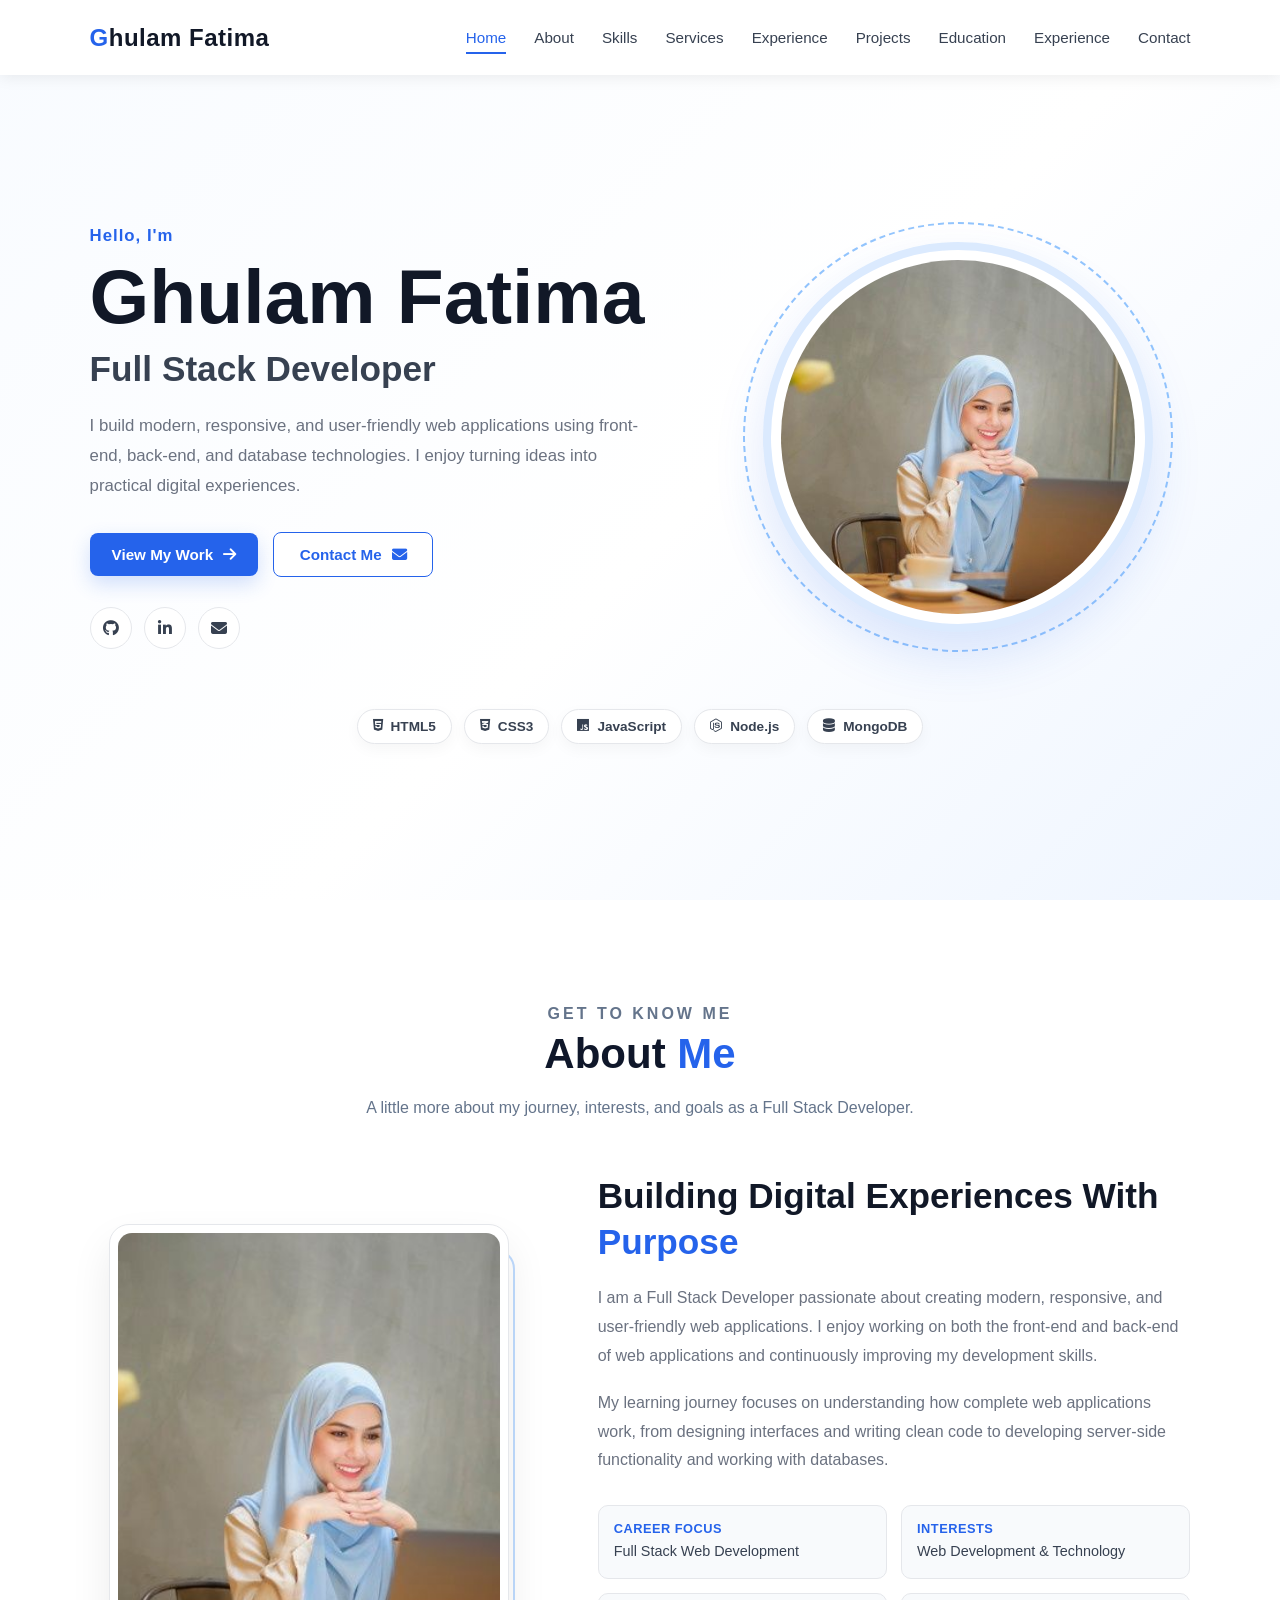
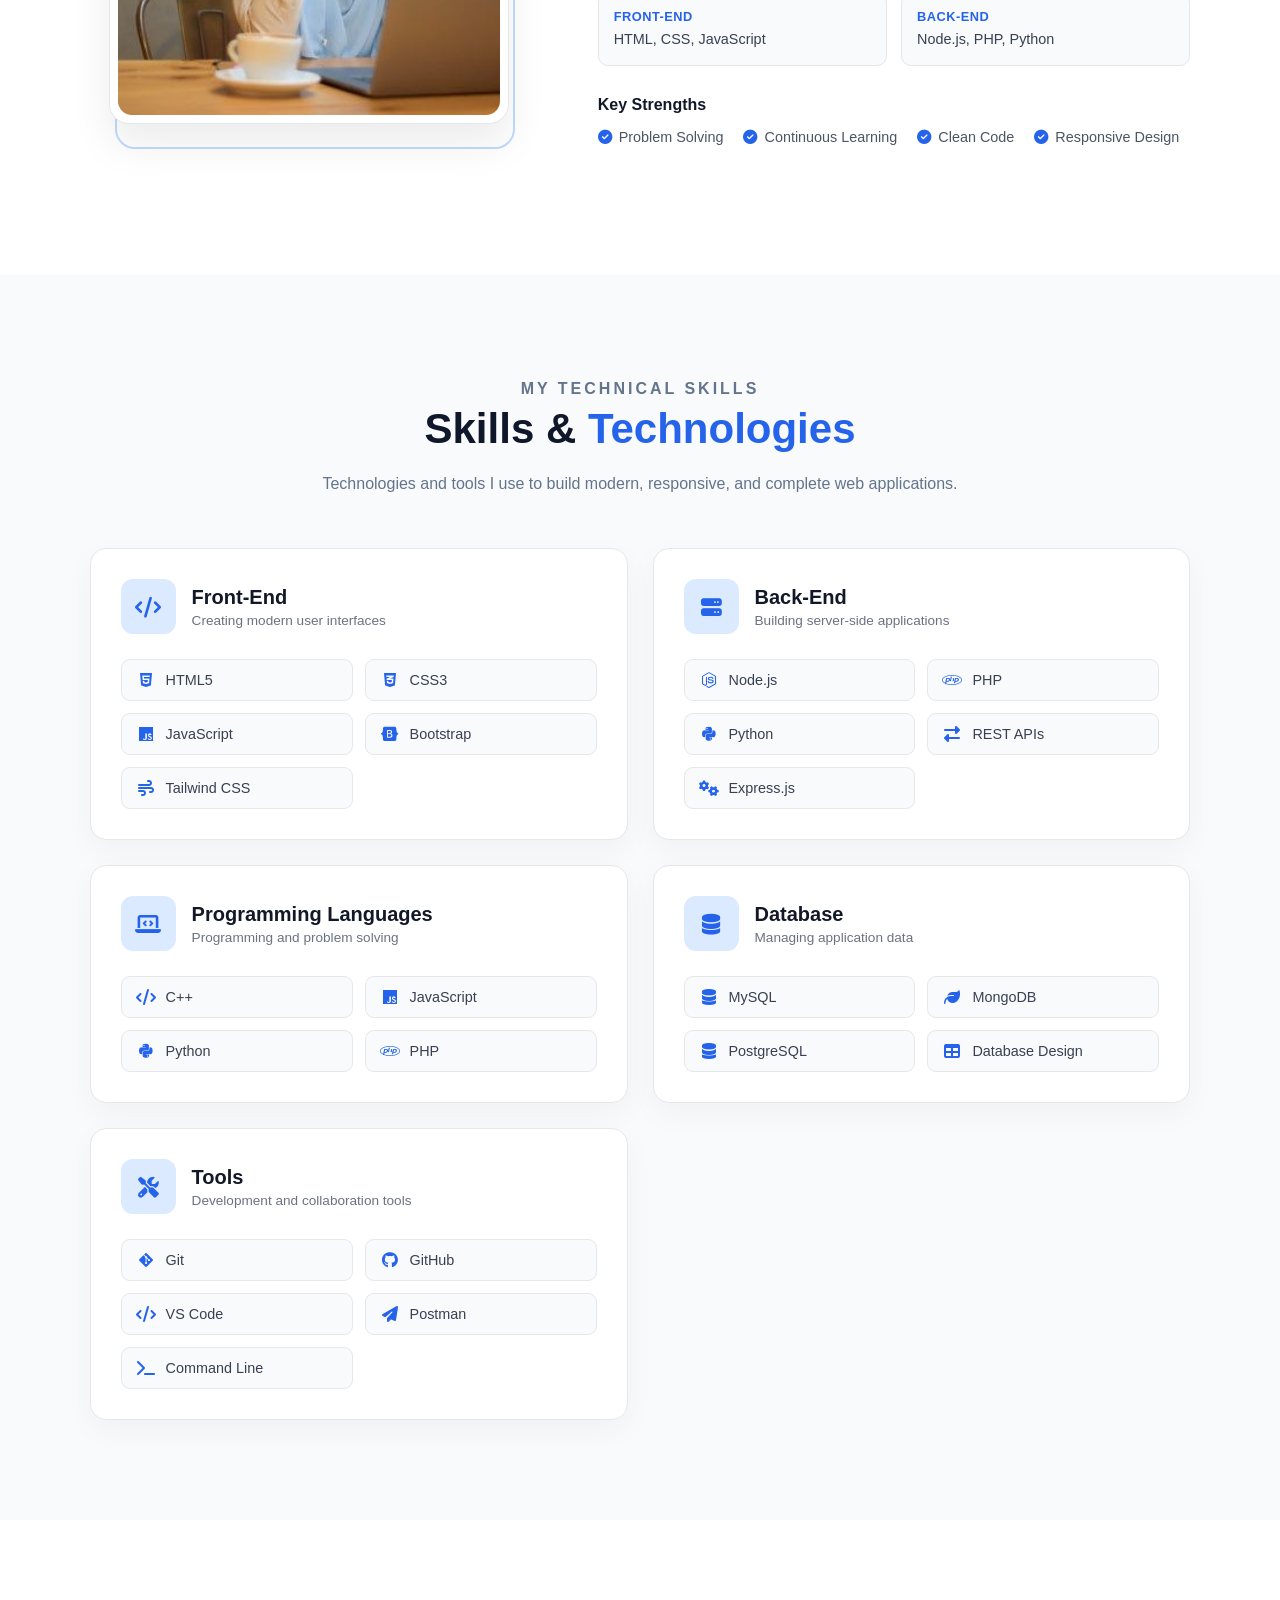
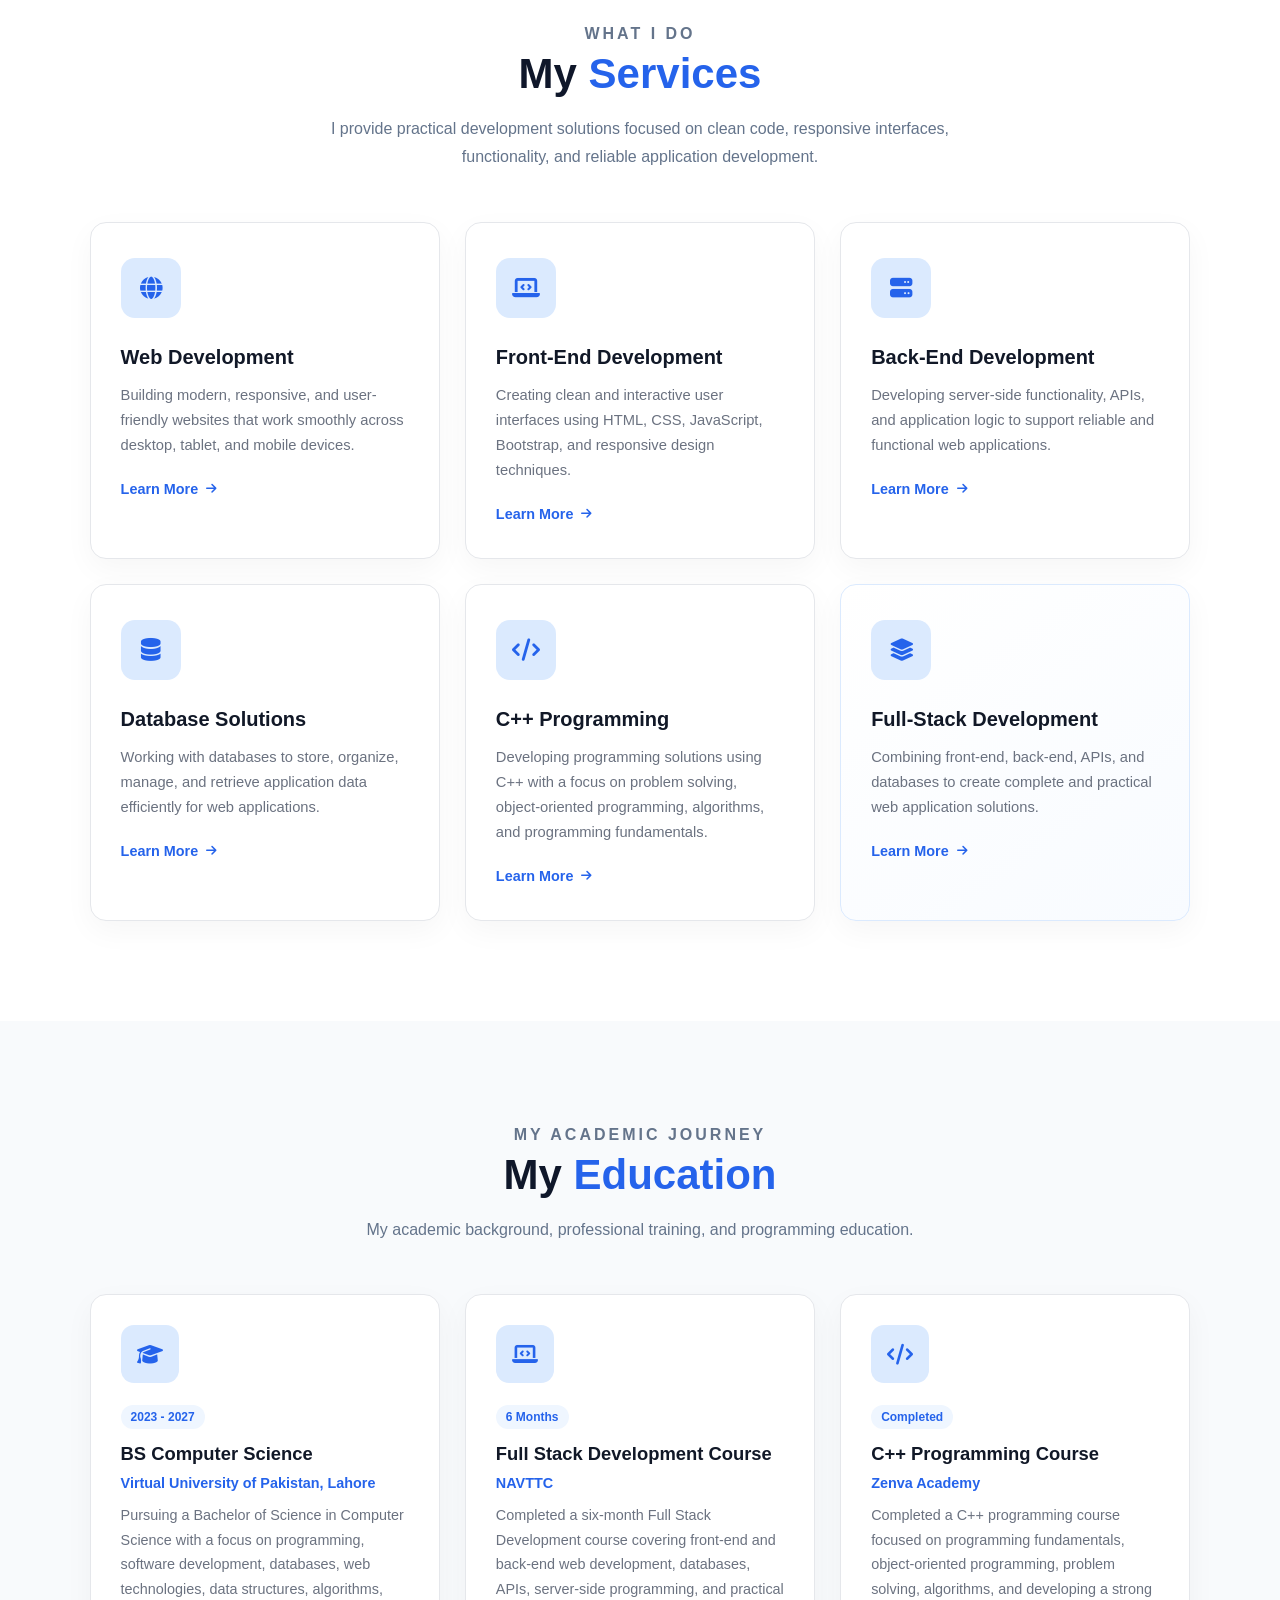
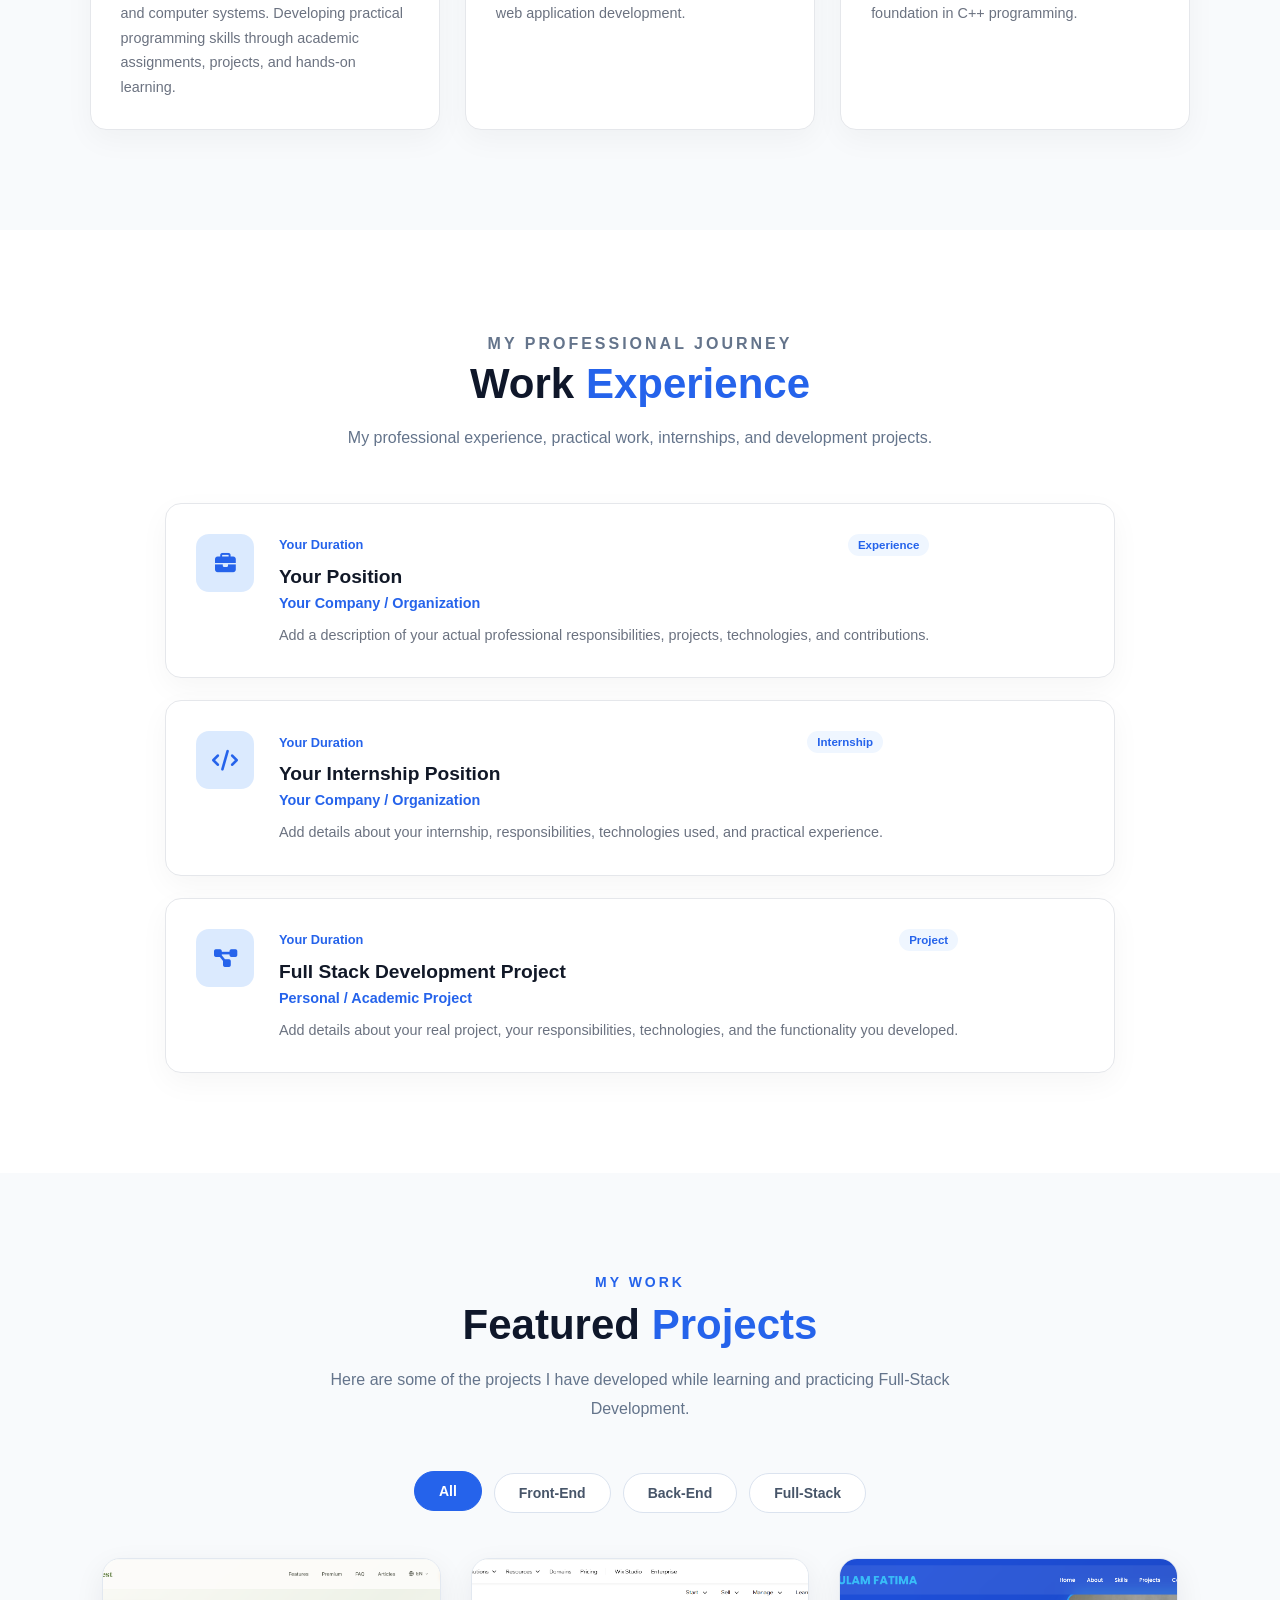
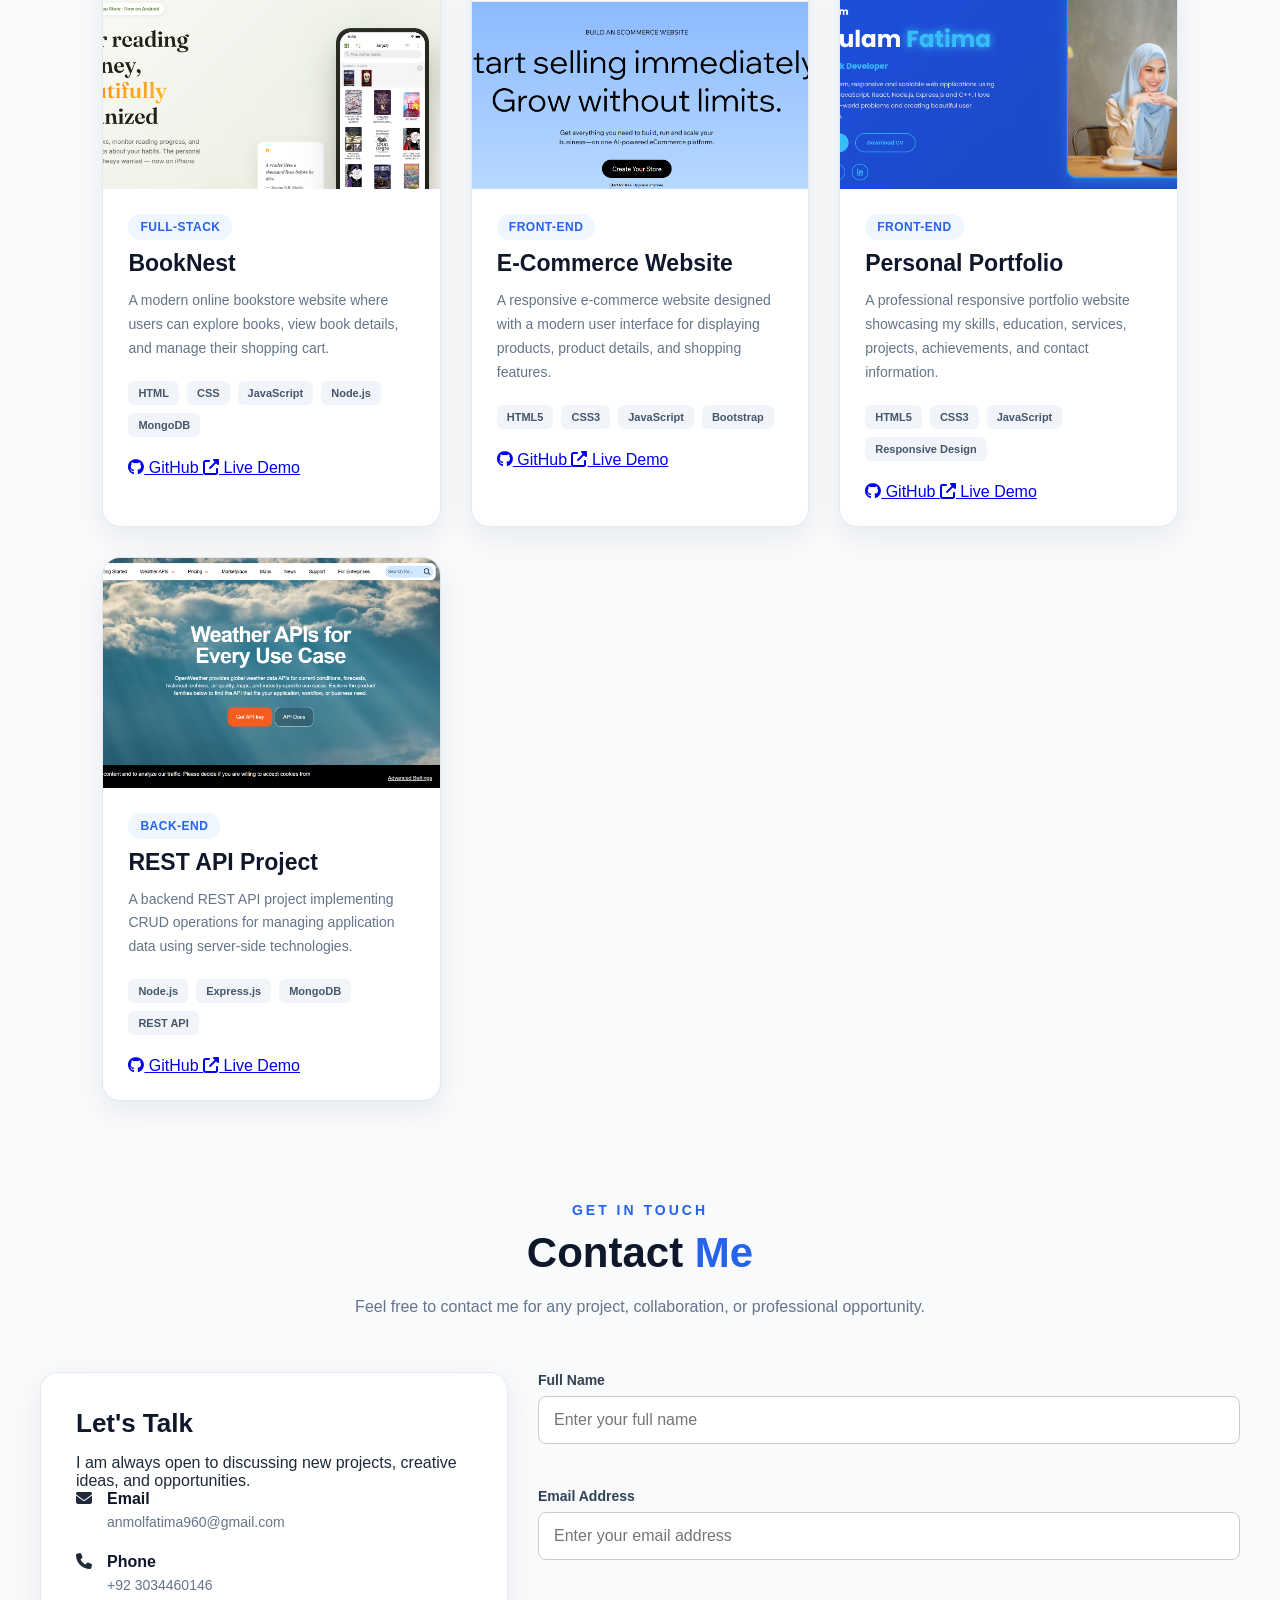
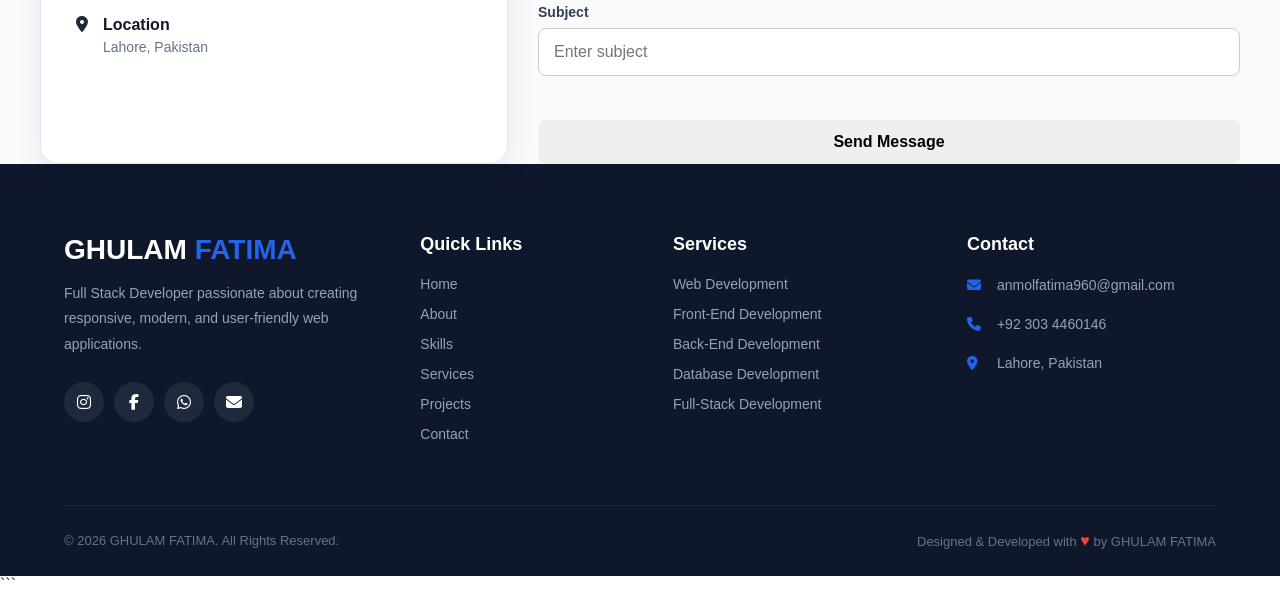
<file: index.html>
<!DOCTYPE html>

<html lang="en">
<head>
    <!-- Basic Character Encoding -->
    <meta charset="UTF-8">

<!-- Responsive Viewport -->
<meta name="viewport" content="width=device-width, initial-scale=1.0">

<!-- SEO -->
<title>Ghulam Fatima | Full Stack Developer</title>

<meta
    name="description"
    content="Ghulam Fatima is a Full Stack Developer specializing in modern web development, responsive interfaces, backend development, and database solutions."
>

<meta
    name="keywords"
    content="Ghulam Fatima, Full Stack Developer, Web Developer, Frontend Developer, Backend Developer, JavaScript, Node.js, MongoDB"
>

<meta name="author" content="Ghulam Fatima">

<!-- Open Graph / Social Sharing -->
<meta property="og:title" content="Ghulam Fatima | Full Stack Developer">

<meta
    property="og:description"
    content="Personal portfolio of Ghulam Fatima, a Full Stack Developer."
>

<meta property="og:type" content="website">

<!-- CSS -->
<link rel="stylesheet" href="css/style.css">

<!-- Font Awesome Icons -->
<link
    rel="stylesheet"
    href="https://cdnjs.cloudflare.com/ajax/libs/font-awesome/6.7.2/css/all.min.css"
>


</head>

<body>

<header id="header">

<nav class="navbar" aria-label="Main Navigation">

    <!-- Logo -->
    <a href="#home" class="nav-logo">
        <span>G</span>hulam Fatima
    </a>

    <!-- Mobile Menu Button -->
    <button
        class="menu-toggle"
        id="menu-toggle"
        type="button"
        aria-label="Open navigation menu"
        aria-expanded="false"
        aria-controls="nav-menu"
    >
        <i class="fas fa-bars"></i>
    </button>

    <!-- Navigation Links -->
    <ul class="nav-menu" id="nav-menu">

        <li class="nav-item">
            <a href="#home" class="nav-link active">Home</a>
        </li>

        <li class="nav-item">
            <a href="#about" class="nav-link">About</a>
        </li>

        <li class="nav-item">
            <a href="#skills" class="nav-link">Skills</a>
        </li>

        <li class="nav-item">
            <a href="#services" class="nav-link">Services</a>
        </li>

        <li class="nav-item">
            <a href="#experience" class="nav-link">Experience</a>
        </li>

        <li class="nav-item">
            <a href="#projects" class="nav-link">Projects</a>
        </li>

           <li class="nav-item">
    <a href="#education" class="nav-link">Education</a>
</li>

<li class="nav-item">
    <a href="#experience" class="nav-link">Experience</a>
</li>

        <li class="nav-item">
            <a href="#contact" class="nav-link">Contact</a>
        </li>
    


    </ul>

</nav>


</header>



<!-- Main Content -->
<main>

   <section id="home" class="hero-section">


<div class="hero-container">

    <!-- Hero Content -->
    <div class="hero-content">

        <p class="hero-greeting">
            Hello, I'm
        </p>

        <h1 class="hero-name">
            Ghulam Fatima
        </h1>

        <h2 class="hero-title">
            Full Stack Developer
        </h2>

        <p class="hero-description">
            I build modern, responsive, and user-friendly web
            applications using front-end, back-end, and database
            technologies. I enjoy turning ideas into practical
            digital experiences.
        </p>


        <!-- CTA Buttons -->
        <div class="hero-buttons">

            <a href="#projects" class="btn btn-primary">
                View My Work
                <i class="fas fa-arrow-right"></i>
            </a>

            <a href="#contact" class="btn btn-secondary">
                Contact Me
                <i class="fas fa-envelope"></i>
            </a>

        </div>


        <!-- Social Links -->
        <div class="hero-socials">

            <a
                href="https://github.com/"
                target="_blank"
                rel="noopener noreferrer"
                aria-label="GitHub"
            >
                <i class="fab fa-github"></i>
            </a>

            <a
                href="https://www.linkedin.com/"
                target="_blank"
                rel="noopener noreferrer"
                aria-label="LinkedIn"
            >
                <i class="fab fa-linkedin-in"></i>
            </a>

            <a
                href="mailto:your-email@example.com"
                aria-label="Email"
            >
                <i class="fas fa-envelope"></i>
            </a>

        </div>

    </div>


    <!-- Hero Image -->
    <div class="hero-image-container">

        <div class="hero-image-wrapper">

            <img
                src="images/portimg.jpg"
                alt="Professional profile portrait of Ghulam Fatima"
                class="hero-image"
            >

        </div>

        <!-- Decorative Element -->
        <div class="hero-decoration"></div>

    </div>

</div>


<!-- Technology Badges -->
<div class="technology-badges">

    <span class="tech-badge">
        <i class="fab fa-html5"></i>
        HTML5
    </span>

    <span class="tech-badge">
        <i class="fab fa-css3-alt"></i>
        CSS3
    </span>

    <span class="tech-badge">
        <i class="fab fa-js"></i>
        JavaScript
    </span>

    <span class="tech-badge">
        <i class="fab fa-node-js"></i>
        Node.js
    </span>

    <span class="tech-badge">
        <i class="fas fa-database"></i>
        MongoDB
    </span>

</div>


</section>



   <section id="about" class="about-section">

    <div class="section-container">

    <!-- Section Heading -->
    <div class="section-heading">

        <p class="section-subtitle">
            Get To Know Me
        </p>

        <h2>
            About <span>Me</span>
        </h2>

        <p class="section-heading-description">
            A little more about my journey, interests, and goals
            as a Full Stack Developer.
        </p>

    </div>


    <!-- About Content -->
    <div class="about-content">

        <!-- About Image -->
        <div class="about-image-container">

            <div class="about-image-wrapper">

                <img
                    src="images/portimg.jpg"
                    alt="Ghulam Fatima working as a Full Stack Developer"
                    class="about-image"
                >

            </div>

            <div class="about-image-decoration"></div>

        </div>


        <!-- About Text -->
        <div class="about-text">

            <h3>
                Building Digital Experiences With
                <span>Purpose</span>
            </h3>

            <p>
                I am a Full Stack Developer passionate about
                creating modern, responsive, and user-friendly
                web applications. I enjoy working on both the
                front-end and back-end of web applications and
                continuously improving my development skills.
            </p>

            <p>
                My learning journey focuses on understanding how
                complete web applications work, from designing
                interfaces and writing clean code to developing
                server-side functionality and working with
                databases.
            </p>


            <!-- About Information -->
            <div class="about-info">

                <div class="info-item">
                    <span class="info-label">
                        Career Focus
                    </span>

                    <span class="info-value">
                        Full Stack Web Development
                    </span>
                </div>


                <div class="info-item">
                    <span class="info-label">
                        Interests
                    </span>

                    <span class="info-value">
                        Web Development &amp; Technology
                    </span>
                </div>


                <div class="info-item">
                    <span class="info-label">
                        Front-End
                    </span>

                    <span class="info-value">
                        HTML, CSS, JavaScript
                    </span>
                </div>


                <div class="info-item">
                    <span class="info-label">
                        Back-End
                    </span>

                    <span class="info-value">
                        Node.js, PHP, Python
                    </span>
                </div>

            </div>


            <!-- Strengths -->
            <div class="strengths">

                <h4>
                    Key Strengths
                </h4>

                <div class="strength-list">

                    <span>
                        <i class="fas fa-check-circle"></i>
                        Problem Solving
                    </span>

                    <span>
                        <i class="fas fa-check-circle"></i>
                        Continuous Learning
                    </span>

                    <span>
                        <i class="fas fa-check-circle"></i>
                        Clean Code
                    </span>

                    <span>
                        <i class="fas fa-check-circle"></i>
                        Responsive Design
                    </span>

                </div>

            </div>
        
</section>
<!-- ========================================
     SKILLS SECTION
======================================== -->

<section id="skills" class="skills-section">

    <div class="section-container">

        <div class="section-heading">
            <p class="section-subtitle">My Technical Skills</p>

            <h2>
                Skills & <span>Technologies</span>
            </h2>

            <p class="section-heading-description">
                Technologies and tools I use to build modern,
                responsive, and complete web applications.
            </p>
        </div>


        <div class="skills-grid">

            <!-- Front-End -->
            <div class="skill-card">

                <div class="skill-card-header">

                    <div class="skill-icon">
                        <i class="fas fa-code"></i>
                    </div>

                    <div>
                        <h3>Front-End</h3>
                        <p>Creating modern user interfaces</p>
                    </div>

                </div>


                <div class="skill-list">

                    <div class="skill-item">
                        <i class="fab fa-html5"></i>
                        <span>HTML5</span>
                    </div>

                    <div class="skill-item">
                        <i class="fab fa-css3-alt"></i>
                        <span>CSS3</span>
                    </div>

                    <div class="skill-item">
                        <i class="fab fa-js"></i>
                        <span>JavaScript</span>
                    </div>

                    <div class="skill-item">
                        <i class="fab fa-bootstrap"></i>
                        <span>Bootstrap</span>
                    </div>

                    <div class="skill-item">
                        <i class="fas fa-wind"></i>
                        <span>Tailwind CSS</span>
                    </div>

                </div>

            </div>


            <!-- Back-End -->
            <div class="skill-card">

                <div class="skill-card-header">

                    <div class="skill-icon">
                        <i class="fas fa-server"></i>
                    </div>

                    <div>
                        <h3>Back-End</h3>
                        <p>Building server-side applications</p>
                    </div>

                </div>


                <div class="skill-list">

                    <div class="skill-item">
                        <i class="fab fa-node-js"></i>
                        <span>Node.js</span>
                    </div>

                    <div class="skill-item">
                        <i class="fab fa-php"></i>
                        <span>PHP</span>
                    </div>

                    <div class="skill-item">
                        <i class="fab fa-python"></i>
                        <span>Python</span>
                    </div>

                    <div class="skill-item">
                        <i class="fas fa-exchange-alt"></i>
                        <span>REST APIs</span>
                    </div>

                    <div class="skill-item">
                        <i class="fas fa-cogs"></i>
                        <span>Express.js</span>
                    </div>

                </div>

            </div>


            <!-- Programming Languages -->
            <div class="skill-card">

                <div class="skill-card-header">

                    <div class="skill-icon">
                        <i class="fas fa-laptop-code"></i>
                    </div>

                    <div>
                        <h3>Programming Languages</h3>
                        <p>Programming and problem solving</p>
                    </div>

                </div>


                <div class="skill-list">

                    <div class="skill-item">
                        <i class="fas fa-code"></i>
                        <span>C++</span>
                    </div>

                    <div class="skill-item">
                        <i class="fab fa-js"></i>
                        <span>JavaScript</span>
                    </div>

                    <div class="skill-item">
                        <i class="fab fa-python"></i>
                        <span>Python</span>
                    </div>

                    <div class="skill-item">
                        <i class="fab fa-php"></i>
                        <span>PHP</span>
                    </div>

                </div>

            </div>


            <!-- Database -->
            <div class="skill-card">

                <div class="skill-card-header">

                    <div class="skill-icon">
                        <i class="fas fa-database"></i>
                    </div>

                    <div>
                        <h3>Database</h3>
                        <p>Managing application data</p>
                    </div>

                </div>


                <div class="skill-list">

                    <div class="skill-item">
                        <i class="fas fa-database"></i>
                        <span>MySQL</span>
                    </div>

                    <div class="skill-item">
                        <i class="fas fa-leaf"></i>
                        <span>MongoDB</span>
                    </div>

                    <div class="skill-item">
                        <i class="fas fa-database"></i>
                        <span>PostgreSQL</span>
                    </div>

                    <div class="skill-item">
                        <i class="fas fa-table"></i>
                        <span>Database Design</span>
                    </div>

                </div>

            </div>


            <!-- Tools -->
            <div class="skill-card">

                <div class="skill-card-header">

                    <div class="skill-icon">
                        <i class="fas fa-tools"></i>
                    </div>

                    <div>
                        <h3>Tools</h3>
                        <p>Development and collaboration tools</p>
                    </div>

                </div>


                <div class="skill-list">

                    <div class="skill-item">
                        <i class="fab fa-git-alt"></i>
                        <span>Git</span>
                    </div>

                    <div class="skill-item">
                        <i class="fab fa-github"></i>
                        <span>GitHub</span>
                    </div>

                    <div class="skill-item">
                        <i class="fas fa-code"></i>
                        <span>VS Code</span>
                    </div>

                    <div class="skill-item">
                        <i class="fas fa-paper-plane"></i>
                        <span>Postman</span>
                    </div>

                    <div class="skill-item">
                        <i class="fas fa-terminal"></i>
                        <span>Command Line</span>
                    </div>

                </div>

            </div>

        </div>

    </div>

</section>



<!-- ========================================
     SERVICES SECTION
======================================== -->

<section id="services" class="services-section">

    <div class="section-container">

        <div class="section-heading">

            <p class="section-subtitle">What I Do</p>

            <h2>
                My <span>Services</span>
            </h2>

            <p class="section-heading-description">
                I provide practical development solutions focused
                on clean code, responsive interfaces, functionality,
                and reliable application development.
            </p>

        </div>


        <div class="services-grid">

            <!-- Service 1 -->
            <article class="service-card">

                <div class="service-icon">
                    <i class="fas fa-globe"></i>
                </div>

                <h3>Web Development</h3>

                <p>
                    Building modern, responsive, and user-friendly
                    websites that work smoothly across desktop,
                    tablet, and mobile devices.
                </p>

                <a href="#contact" class="service-link">
                    Learn More
                    <i class="fas fa-arrow-right"></i>
                </a>

            </article>


            <!-- Service 2 -->
            <article class="service-card">

                <div class="service-icon">
                    <i class="fas fa-laptop-code"></i>
                </div>

                <h3>Front-End Development</h3>

                <p>
                    Creating clean and interactive user interfaces
                    using HTML, CSS, JavaScript, Bootstrap, and
                    responsive design techniques.
                </p>

                <a href="#contact" class="service-link">
                    Learn More
                    <i class="fas fa-arrow-right"></i>
                </a>

            </article>


            <!-- Service 3 -->
            <article class="service-card">

                <div class="service-icon">
                    <i class="fas fa-server"></i>
                </div>

                <h3>Back-End Development</h3>

                <p>
                    Developing server-side functionality, APIs,
                    and application logic to support reliable
                    and functional web applications.
                </p>

                <a href="#contact" class="service-link">
                    Learn More
                    <i class="fas fa-arrow-right"></i>
                </a>

            </article>


            <!-- Service 4 -->
            <article class="service-card">

                <div class="service-icon">
                    <i class="fas fa-database"></i>
                </div>

                <h3>Database Solutions</h3>

                <p>
                    Working with databases to store, organize,
                    manage, and retrieve application data efficiently
                    for web applications.
                </p>

                <a href="#contact" class="service-link">
                    Learn More
                    <i class="fas fa-arrow-right"></i>
                </a>

            </article>


            <!-- Service 5 -->
            <article class="service-card">

                <div class="service-icon">
                    <i class="fas fa-code"></i>
                </div>

                <h3>C++ Programming</h3>

                <p>
                    Developing programming solutions using C++ with
                    a focus on problem solving, object-oriented
                    programming, algorithms, and programming fundamentals.
                </p>

                <a href="#contact" class="service-link">
                    Learn More
                    <i class="fas fa-arrow-right"></i>
                </a>

            </article>


            <!-- Service 6 -->
            <article class="service-card service-card-featured">

                <div class="service-icon">
                    <i class="fas fa-layer-group"></i>
                </div>

                <h3>Full-Stack Development</h3>

                <p>
                    Combining front-end, back-end, APIs, and databases
                    to create complete and practical web application
                    solutions.
                </p>

                <a href="#contact" class="service-link">
                    Learn More
                    <i class="fas fa-arrow-right"></i>
                </a>

            </article>

        </div>

    </div>

</section>
<!-- ========================================
     EDUCATION SECTION
======================================== -->

<section id="education" class="education-section">

    <div class="section-container">

        <div class="section-heading">

            <p class="section-subtitle">My Academic Journey</p>

            <h2>
                My <span>Education</span>
            </h2>

            <p class="section-heading-description">
                My academic background, professional training,
                and programming education.
            </p>

        </div>


        <div class="education-grid">


            <!-- Education 1: BS Computer Science -->
            <article class="education-card">

                <div class="education-icon">
                    <i class="fas fa-graduation-cap"></i>
                </div>

                <div class="education-content">

                    <span class="education-date">
                        2023 - 2027
                    </span>

                    <h3>
                        BS Computer Science
                    </h3>

                    <h4>
                        Virtual University of Pakistan, Lahore
                    </h4>

                    <p>
                        Pursuing a Bachelor of Science in Computer Science
                        with a focus on programming, software development,
                        databases, web technologies, data structures,
                        algorithms, and computer systems. Developing
                        practical programming skills through academic
                        assignments, projects, and hands-on learning.
                    </p>

                </div>

            </article>


            <!-- Education 2: Full Stack Development -->
            <article class="education-card">

                <div class="education-icon">
                    <i class="fas fa-laptop-code"></i>
                </div>

                <div class="education-content">

                    <span class="education-date">
                        6 Months
                    </span>

                    <h3>
                        Full Stack Development Course
                    </h3>

                    <h4>
                        NAVTTC
                    </h4>

                    <p>
                        Completed a six-month Full Stack Development
                        course covering front-end and back-end web
                        development, databases, APIs, server-side
                        programming, and practical web application
                        development.
                    </p>

                </div>

            </article>


            <!-- Education 3: C++ Programming -->
            <article class="education-card">

                <div class="education-icon">
                    <i class="fas fa-code"></i>
                </div>

                <div class="education-content">

                    <span class="education-date">
                        Completed
                    </span>

                    <h3>
                        C++ Programming Course
                    </h3>

                    <h4>
                        Zenva Academy
                    </h4>

                    <p>
                        Completed a C++ programming course focused on
                        programming fundamentals, object-oriented
                        programming, problem solving, algorithms,
                        and developing a strong foundation in
                        C++ programming.
                    </p>

                </div>

            </article>


        </div>

    </div>

</section>

               

          
                 

               
<!-- ========================================
     EXPERIENCE SECTION
======================================== -->

<section id="experience" class="experience-section">

    <div class="section-container">

        <div class="section-heading">

            <p class="section-subtitle">My Professional Journey</p>

            <h2>
                Work <span>Experience</span>
            </h2>

            <p class="section-heading-description">
                My professional experience, practical work,
                internships, and development projects.
            </p>

        </div>


        <div class="experience-content">

            <!-- Experience 1 -->
            <article class="experience-card">

                <div class="experience-icon">
                    <i class="fas fa-briefcase"></i>
                </div>

                <div class="experience-details">

                    <div class="experience-top">

                        <span class="experience-date">
                            Your Duration
                        </span>

                        <span class="experience-type">
                            Experience
                        </span>

                    </div>

                    <h3>
                        Your Position
                    </h3>

                    <h4>
                        Your Company / Organization
                    </h4>

                    <p>
                        Add a description of your actual professional
                        responsibilities, projects, technologies,
                        and contributions.
                    </p>

                </div>

            </article>


            <!-- Experience 2 -->
            <article class="experience-card">

                <div class="experience-icon">
                    <i class="fas fa-code"></i>
                </div>

                <div class="experience-details">

                    <div class="experience-top">

                        <span class="experience-date">
                            Your Duration
                        </span>

                        <span class="experience-type">
                            Internship
                        </span>

                    </div>

                    <h3>
                        Your Internship Position
                    </h3>

                    <h4>
                        Your Company / Organization
                    </h4>

                    <p>
                        Add details about your internship,
                        responsibilities, technologies used,
                        and practical experience.
                    </p>

                </div>

            </article>


            <!-- Experience 3 -->
            <article class="experience-card">

                <div class="experience-icon">
                    <i class="fas fa-project-diagram"></i>
                </div>

                <div class="experience-details">

                    <div class="experience-top">

                        <span class="experience-date">
                            Your Duration
                        </span>

                        <span class="experience-type">
                            Project
                        </span>

                    </div>

                    <h3>
                        Full Stack Development Project
                    </h3>

                    <h4>
                        Personal / Academic Project
                    </h4>

                    <p>
                        Add details about your real project,
                        your responsibilities, technologies,
                        and the functionality you developed.
                    </p>

                </div>

            </article>

        </div>

    </div>

</section>
<!-- =====================================================
     PROJECTS SECTION
===================================================== -->

<section id="projects" class="projects-section">

    <div class="section-heading">

        <span class="section-subtitle">
            MY WORK
        </span>

        <h2>
            Featured <span>Projects</span>
        </h2>

        <p>
            Here are some of the projects I have developed while
            learning and practicing Full-Stack Development.
        </p>

    </div>


    <!-- Project Filter Buttons -->

    <div class="project-filters">

        <button class="filter-btn active" data-filter="all">
            All
        </button>

        <button class="filter-btn" data-filter="frontend">
            Front-End
        </button>

        <button class="filter-btn" data-filter="backend">
            Back-End
        </button>

        <button class="filter-btn" data-filter="fullstack">
            Full-Stack
        </button>

    </div>


    <!-- Projects Container -->

    <div class="projects-container">


        <!-- ================= PROJECT 1 ================= -->

        <article class="project-card" data-category="fullstack">

            <div class="project-image">

                <img
                    src="images/booknest.jpg"
                    alt="BookNest online bookstore website"
                >

                <div class="project-overlay">

                    <a
                        href="https://booknest.app/"
                        class="project-icon"
                        target="_blank"
                        rel="noopener noreferrer"
                        aria-label="View BookNest live website"
                    >
                        <i class="fas fa-external-link-alt"></i>
                    </a>

                    <a
                        href="#"
                        class="project-icon"
                        aria-label="BookNest GitHub repository"
                    >
                        <i class="fab fa-github"></i>
                    </a>

                </div>

            </div>


            <div class="project-content">

                <span class="project-category">
                    Full-Stack
                </span>

                <h3>
                    BookNest
                </h3>

                <p>
                    A modern online bookstore website where users can
                    explore books, view book details, and manage their
                    shopping cart.
                </p>

                <div class="project-technologies">

                    <span>HTML</span>
                    <span>CSS</span>
                    <span>JavaScript</span>
                    <span>Node.js</span>
                    <span>MongoDB</span>

                </div>


                <div class="project-links">

                    <a href="#" target="_blank">
                        <i class="fab fa-github"></i>
                        GitHub
                    </a>

                    <a
                        href="https://booknest.app/"
                        target="_blank"
                        rel="noopener noreferrer"
                    >
                        <i class="fas fa-external-link-alt"></i>
                        Live Demo
                    </a>

                </div>

            </div>

        </article>


        <!-- ================= PROJECT 2 ================= -->

        <article class="project-card" data-category="frontend">

            <div class="project-image">

                <img
                    src="images/ecommerce.jpg"
                    alt="E-commerce website project"
                >

                <div class="project-overlay">

                    <a
                        href="#"
                        class="project-icon"
                        aria-label="View e-commerce project"
                    >
                        <i class="fas fa-external-link-alt"></i>
                    </a>

                    <a
                        href="#"
                        class="project-icon"
                        aria-label="E-commerce GitHub repository"
                    >
                        <i class="fab fa-github"></i>
                    </a>

                </div>

            </div>


            <div class="project-content">

                <span class="project-category">
                    Front-End
                </span>

                <h3>
                    E-Commerce Website
                </h3>

                <p>
                    A responsive e-commerce website designed with a
                    modern user interface for displaying products,
                    product details, and shopping features.
                </p>

                <div class="project-technologies">

                    <span>HTML5</span>
                    <span>CSS3</span>
                    <span>JavaScript</span>
                    <span>Bootstrap</span>

                </div>


                <div class="project-links">

                    <a href="#" target="_blank">
                        <i class="fab fa-github"></i>
                        GitHub
                    </a>

                    <a href="#" target="_blank">
                        <i class="fas fa-external-link-alt"></i>
                        Live Demo
                    </a>

                </div>

            </div>

        </article>


        <!-- ================= PROJECT 3 ================= -->

        <article class="project-card" data-category="frontend">

            <div class="project-image">

                <img
                    src="images/portfolio12.jpg"
                    alt="Personal portfolio website project"
                >

                <div class="project-overlay">

                    <a
                        href="https://my-portfolio-six-nu-og7u7bj72n.vercel.app/#home"
                        class="project-icon"
                        target="_blank"
                        rel="noopener noreferrer"
                        aria-label="View portfolio project"
                    >
                        <i class="fas fa-external-link-alt"></i>
                    </a>

                    <a
                        href="#"
                        class="project-icon"
                        target="_blank"
                        aria-label="Portfolio GitHub repository"
                    >
                        <i class="fab fa-github"></i>
                    </a>

                </div>

            </div>


            <div class="project-content">

                <span class="project-category">
                    Front-End
                </span>

                <h3>
                    Personal Portfolio
                </h3>

                <p>
                    A professional responsive portfolio website
                    showcasing my skills, education, services,
                    projects, achievements, and contact information.
                </p>

                <div class="project-technologies">

                    <span>HTML5</span>
                    <span>CSS3</span>
                    <span>JavaScript</span>
                    <span>Responsive Design</span>

                </div>


                <div class="project-links">

                    <a href="#" target="_blank">
                        <i class="fab fa-github"></i>
                        GitHub
                    </a>

                    <a
                        href="https://my-portfolio-six-nu-og7u7bj72n.vercel.app/#home"
                        target="_blank"
                        rel="noopener noreferrer"
                    >
                        <i class="fas fa-external-link-alt"></i>
                        Live Demo
                    </a>

                </div>

            </div>

        </article>


        <!-- ================= PROJECT 4 ================= -->

        <article class="project-card" data-category="backend">

            <div class="project-image">

                <img
                    src="images/backendpro.jpg"
                    alt="Backend REST API project"
                >

                <div class="project-overlay">

                    <a
                        href="https://openweathermap.org/api"
                        class="project-icon"
                        target="_blank"
                        rel="noopener noreferrer"
                        aria-label="View backend project"
                    >
                        <i class="fas fa-external-link-alt"></i>
                    </a>

                    <a
                        href="#"
                        class="project-icon"
                        target="_blank"
                        aria-label="Backend GitHub repository"
                    >
                        <i class="fab fa-github"></i>
                    </a>

                </div>

            </div>


            <div class="project-content">

                <span class="project-category">
                    Back-End
                </span>

                <h3>
                    REST API Project
                </h3>

                <p>
                    A backend REST API project implementing CRUD
                    operations for managing application data using
                    server-side technologies.
                </p>

                <div class="project-technologies">

                    <span>Node.js</span>
                    <span>Express.js</span>
                    <span>MongoDB</span>
                    <span>REST API</span>

                </div>


                <div class="project-links">

                    <a href="#" target="_blank">
                        <i class="fab fa-github"></i>
                        GitHub
                    </a>

                    <a
                        href="https://openweathermap.org/api"
                        target="_blank"
                        rel="noopener noreferrer"
                    >
                        <i class="fas fa-external-link-alt"></i>
                        Live Demo
                    </a>

                </div>

            </div>

        </article>


    </div>
    <!-- END projects-container -->


</section>
<!-- END projects-section -->

<!-- ================= CONTACT SECTION ================= -->
<section id="contact" class="contact-section">

    <div class="section-heading">
        <span class="section-subtitle">GET IN TOUCH</span>
        <h2>Contact <span>Me</span></h2>
        <p>
            Feel free to contact me for any project, collaboration,
            or professional opportunity.
        </p>
    </div>

    <div class="contact-container">

        <!-- Contact Information -->
        <div class="contact-info">

            <h3>Let's Talk</h3>

            <p>
                I am always open to discussing new projects,
                creative ideas, and opportunities.
            </p>

            <div class="contact-item">
                <i class="fas fa-envelope"></i>
                <div>
                    <h4>Email</h4>
                    <a href="mailto:anmolfatima960@gmail.com">
                        anmolfatima960@gmail.com
                    </a>
                </div>
            </div>

            <div class="contact-item">
                <i class="fas fa-phone"></i>
                <div>
                    <h4>Phone</h4>
                    <a href="tel:+923001234567">
                        +92 3034460146
                    </a>
                </div>
            </div>

            <div class="contact-item">
                <i class="fas fa-map-marker-alt"></i>
                <div>
                    <h4>Location</h4>
                    <p>Lahore, Pakistan</p>
                </div>
            </div>

        </div>


        <!-- Contact Form -->
        <div class="contact-form">

            <form id="contactForm" novalidate>

                <!-- Full Name -->
                <div class="form-group">

                    <label for="name">Full Name</label>

                    <input
                        type="text"
                        id="name"
                        name="name"
                        placeholder="Enter your full name"
                    >

                    <small class="error-message" id="nameError"></small>

                </div>


                <!-- Email -->
                <div class="form-group">

                    <label for="email">Email Address</label>

                    <input
                        type="email"
                        id="email"
                        name="email"
                        placeholder="Enter your email address"
                    >

                    <small class="error-message" id="emailError"></small>

                </div>


                <!-- Subject -->
                <div class="form-group">

                    <label for="subject">Subject</label>

                    <input
                        type="text"
                        id="subject"
                        name="subject"
                        placeholder="Enter subject"
                    >

                    <small class="error-message" id="subjectError"></small>

                </div>

                <!-- Submit -->
                <button type="submit" class="submit-btn">
                    Send Message
                </button>


                <!-- Success Message -->
                <div
                    id="successMessage"
                    class="success-message"
                    role="alert"
                ></div>

            </form>

        </div>

    </div>

</section>

<!-- =====================================================
     FOOTER SECTION
===================================================== -->

<footer class="footer-section">

    <div class="footer-container">


        <!-- ================= FOOTER ABOUT ================= -->

        <div class="footer-column footer-about">

            <h3>
               GHULAM <span>FATIMA</span>
            </h3>

            <p>
                Full Stack Developer passionate about creating
                responsive, modern, and user-friendly web
                applications.
            </p>

            <div class="footer-social-links">

                <a
                    href="https://www.instagram.com/anmolfatima764/"
                    target="_blank"
                    rel="noopener noreferrer"
                    aria-label="Instagram"
                >
                    <i class="fab fa-instagram"></i>
                </a>

                <a
                    href="https://www.facebook.com/"
                    target="_blank"
                    rel="noopener noreferrer"
                    aria-label="Facebook"
                >
                    <i class="fab fa-facebook-f"></i>
                </a>

                <a
                    href="https://wa.me/923034460146"
                    target="_blank"
                    rel="noopener noreferrer"
                    aria-label="WhatsApp"
                >
                    <i class="fab fa-whatsapp"></i>
                </a>

                <a
                    href="mailto:anmolfatima960@gmail.com"
                    aria-label="Email"
                >
                    <i class="fas fa-envelope"></i>
                </a>

            </div>

        </div>


        <!-- ================= QUICK LINKS ================= -->

        <div class="footer-column">

            <h4>
                Quick Links
            </h4>

            <ul>

                <li>
                    <a href="#home">
                        Home
                    </a>
                </li>

                <li>
                    <a href="#about">
                        About
                    </a>
                </li>

                <li>
                    <a href="#skills">
                        Skills
                    </a>
                </li>

                <li>
                    <a href="#services">
                        Services
                    </a>
                </li>

                <li>
                    <a href="#projects">
                        Projects
                    </a>
                </li>

                <li>
                    <a href="#contact">
                        Contact
                    </a>
                </li>

            </ul>

        </div>


        <!-- ================= SERVICES ================= -->

        <div class="footer-column">

            <h4>
                Services
            </h4>

            <ul>

                <li>
                    <a href="#services">
                        Web Development
                    </a>
                </li>

                <li>
                    <a href="#services">
                        Front-End Development
                    </a>
                </li>

                <li>
                    <a href="#services">
                        Back-End Development
                    </a>
                </li>

                <li>
                    <a href="#services">
                        Database Development
                    </a>
                </li>

                <li>
                    <a href="#services">
                        Full-Stack Development
                    </a>
                </li>

            </ul>

        </div>


        <!-- ================= FOOTER CONTACT ================= -->

        <div class="footer-column footer-contact">

            <h4>
                Contact
            </h4>

            <div class="footer-contact-item">

                <i class="fas fa-envelope"></i>

                <a href="mailto:anmolfatima960@gmail.com">
                    anmolfatima960@gmail.com
                </a>

            </div>


            <div class="footer-contact-item">

                <i class="fas fa-phone"></i>

                <a href="tel:+923034460146">
                    +92 303 4460146
                </a>

            </div>


            <div class="footer-contact-item">

                <i class="fas fa-location-dot"></i>

                <span>
                    Lahore, Pakistan
                </span>

            </div>

        </div>

    </div>


    <!-- ================= FOOTER BOTTOM ================= -->

    <div class="footer-bottom">

        <p>
            © 2026 GHULAM FATIMA. All Rights Reserved.
        </p>

        <p>
            Designed & Developed with
            <span class="heart">♥</span>
            by GHULAM FATIMA
        </p>

    </div>

</footer>
</main>



<!-- JavaScript -->
<script src="js/script.js"></script>
```

</body>
</html>
</file>
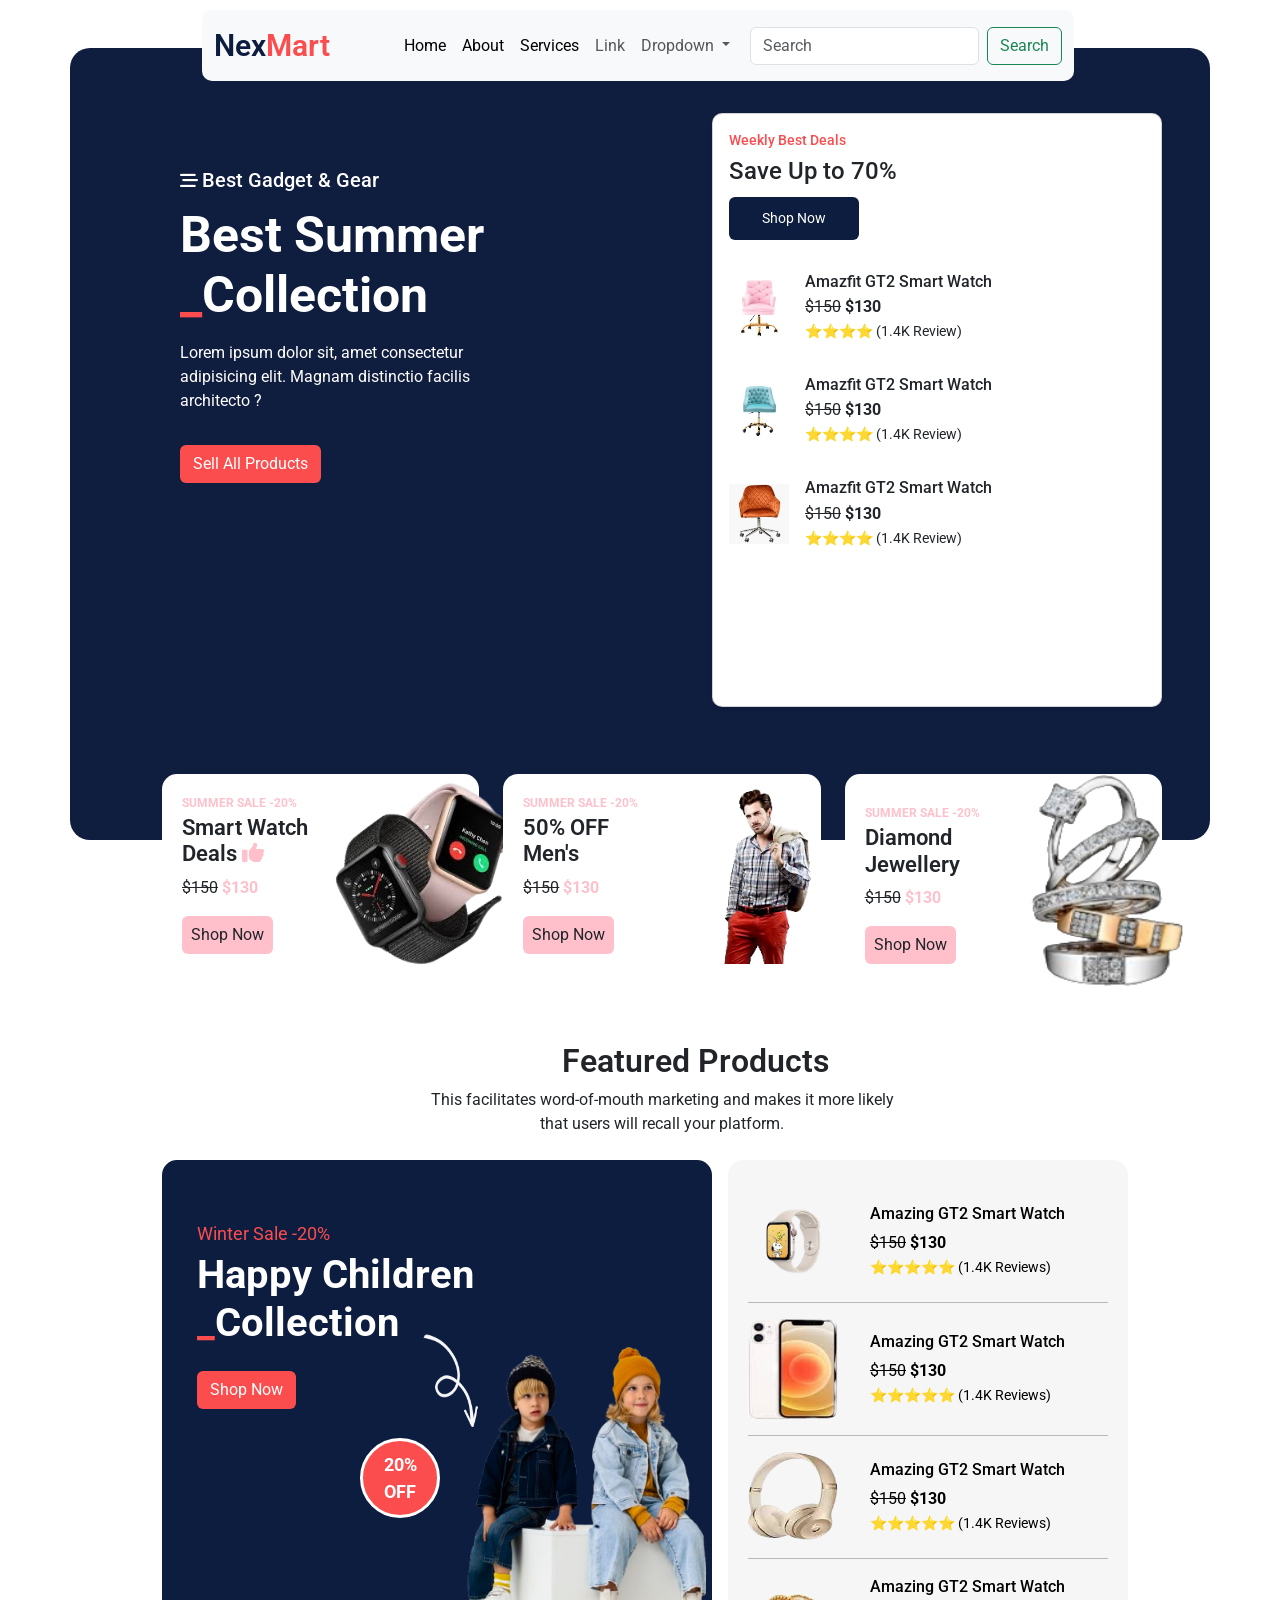
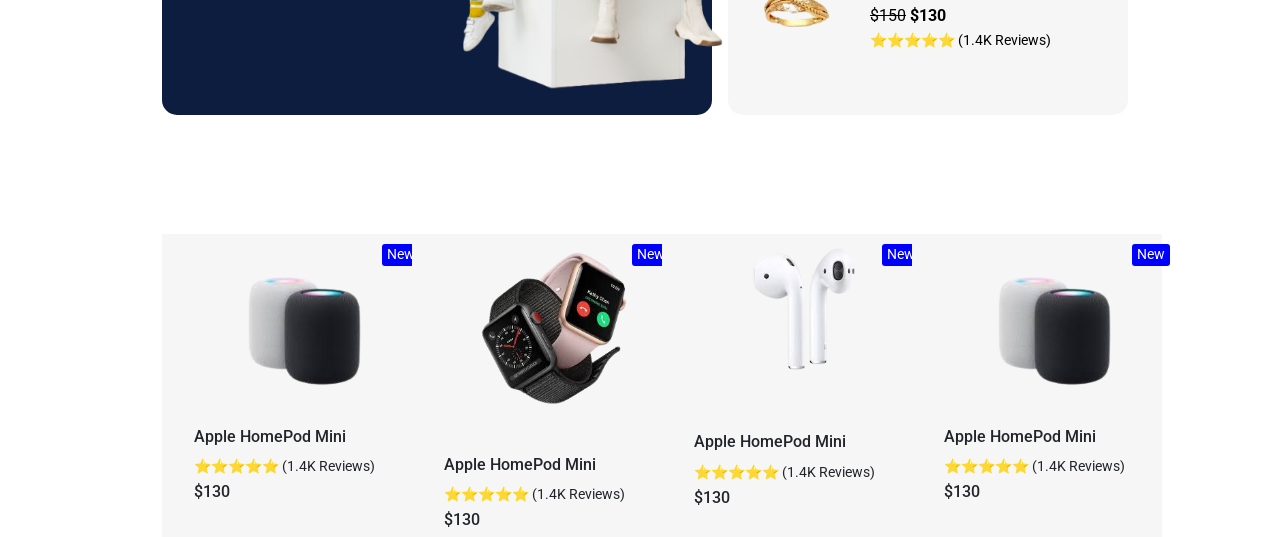
<file: projects/NexMart/index.html>
<!doctype html>
<html lang="en">

<head>
  <meta charset="utf-8">
  <meta name="viewport" content="width=device-width, initial-scale=1">
  <title>Bootstrap demo</title>
  <link href="https://cdn.jsdelivr.net/npm/bootstrap@5.3.8/dist/css/bootstrap.min.css" rel="stylesheet"
    integrity="sha384-sRIl4kxILFvY47J16cr9ZwB07vP4J8+LH7qKQnuqkuIAvNWLzeN8tE5YBujZqJLB" crossorigin="anonymous">
  <link rel="stylesheet" href="https://cdnjs.cloudflare.com/ajax/libs/font-awesome/6.5.1/css/all.min.css">
  <link rel="preconnect" href="https://fonts.googleapis.com">
  <link rel="preconnect" href="https://fonts.gstatic.com" crossorigin>
  <link href="https://fonts.googleapis.com/css2?family=Roboto:ital,wght@0,100..900;1,100..900&display=swap"
    rel="stylesheet">
</head>
<style>
  body {
    font-family: "Roboto", sans-serif;
  }

  .blue-bg {
    background-color: #0f1d3f;
    border-radius: 20px;
    color: white;
    padding: 15px;
    height: 88vh;
  }

  .text-container {
    margin: 100px 90px;
    padding: 5px;
  }

  .text-container h6 {
    font-size: 20px;
  }

  .text-container h1 {
    font-size: 50px;
    font-weight: 700;
    padding-top: 5px;
  }

  .text-container span {
    color: #fb4d4e;
  }

  .orange-btn {
    background-color: #fb4d4e;
    color: white;
  }

  .img-container {
    height: 66vh;
    background-color: white;
    width: 50vh;
    margin: 50px 60px;
    border-radius: 10px;
  }

  .img-container span {
    color: #fb4d4e;
    font-size: 14px;
    margin-bottom: 0px;
  }

  .innerTxt {
    margin: 10px 20px;
    padding-top: 10px;
  }

  .shop-btn {
    background-color: #0d1d3f;
    color: white;
    margin-top: 3px;
    font-size: 14px;
    padding: 10px 0px;
    width: 130px;
  }

  .icon {
    font-size: 18px;
    padding-right: 4px;
  }

  .navbar-brand>span {
    font-size: 30px;
    font-weight: 600;
  }

  .main-navbar {
    position: absolute;
    top: 10px;
    width: 70%;
    margin-left: 190px;
    z-index: 1;
  }

  .main-navbar nav {
    border-radius: 10px;
  }

  .main-navbar ul {
    margin-left: 50px;
  }

  .Bluclr-txt {
    color: #0d1d3f;
  }

  .Orgclr-txt {
    color: #fb4d4e;
  }

  .featuredProducts {
    height: 30vh;
    position: absolute;
    width: 80%;
    border-radius: 20PX;
    bottom: -144px;
    margin-left: 150px;
  }

  .card-container {
    background-color: white;
    border-radius: 15px;
  }

  .txt-container {
    margin: 20px 20px;
    width: 130px;
  }

  .sale-tag {
    color: pink;
    font-size: 12px;
    font-weight: 700;
    margin-bottom: 3px;
  }

  .txt-container h3 {
    font-size: 22px;
    font-weight: 600
  }

  .txt-container h3 i {
    color: pink;
  }

  .txt-container p strong {
    color: pink;
  }

  .shopNowBtn {
    background-color: pink;
    padding: 6px 8px;
  }

  .imgg-container {
    width: 50px;
  }

  .containerText h2 {
    margin-left: 40%;
    font-weight: 600;
  }

  .containerText p {
    text-align: center;
  }

  .third-container {
    height: 650px;
  }


  .children-section {
    background-color: #0d1d3f;
    position: relative;
    border-radius: 15px;
    color: white;
    width: 55%;
    height: 555px;
    padding: 15px;
  }

  .featured_products {
    background-color: #f6f6f6;
    border-radius: 15px;
    color: black;
    width: 40%;
  }

  .chTxt-section {
    margin-top: 45px;
    margin-left: 20px;
  }

  .chTxt-section p {
    font-size: 18px;
    font-weight: 400;
    color: #fb4d4e;
  }

  .chTxt-section h1 span {
    color: #fb4d4e;
  }

  .chTxt-section h1 {
    font-size: 40px;
    font-weight: 700;
  }

  .curved-arrow {
    position: absolute;
    left: 250px;
    bottom: 285px;
  }

  .off20-sec {
    text-align: center;
    align-items: center;
    width: 80px;
    height: 80px;
    border: 3px solid white;
    background-color: #fb4d4e;
    color: white;
    padding: 10px 20px;
    border-radius: 50%;
    position: absolute;
    left: 36%;
    top: 50%;
  }

  .off20-sec p {
    color: white;
    font-weight: 700;
  }

  .kids-sitting {
    position: absolute;
    left: 48%;
    bottom: 2%;
  }

  .featured_products {
    padding: 20px;
  }

  .product-card{
    background-color: #f6f6f6;
    position: relative;
  }

  .product-card img{
    margin-left: 55px;
  }

  .product-card .new{
    position: absolute;
    top: 10px;
    left: 220px;
    background-color: blue;
    color: white;
    height: 22px;
    padding: 0px 5px;
    text-align: center;
    border-radius: 3px;
    font-size: 14px;
  }

  .apple-txt{
    margin: 5px 20px;
  }
</style>

<body>
  <!-- NavBar -->
  <div class="container main-navbar">
    <nav class="navbar navbar-expand-lg bg-body-tertiary">
      <div class="container-fluid">
        <a class="navbar-brand" href="#"><span class="Bluclr-txt">Nex<span class="Orgclr-txt">Mart</span></span></a>
        <button class="navbar-toggler" type="button" data-bs-toggle="collapse" data-bs-target="#navbarSupportedContent"
          aria-controls="navbarSupportedContent" aria-expanded="false" aria-label="Toggle navigation">
          <span class="navbar-toggler-icon"></span>
        </button>
        <div class="collapse navbar-collapse" id="navbarSupportedContent">
          <ul class="navbar-nav me-auto mb-2 mb-lg-0">
            <li class="nav-item">
              <a class="nav-link active" aria-current="page" href="#">Home</a>
            </li>
            <li class="nav-item">
              <a class="nav-link active" aria-current="page" href="#">About</a>
            </li>
            <li class="nav-item">
              <a class="nav-link active" aria-current="page" href="#">Services</a>
            </li>
            <li class="nav-item">
              <a class="nav-link" href="#">Link</a>
            </li>
            <li class="nav-item dropdown">
              <a class="nav-link dropdown-toggle" href="#" role="button" data-bs-toggle="dropdown"
                aria-expanded="false">
                Dropdown
              </a>
              <ul class="dropdown-menu">
                <li><a class="dropdown-item" href="#">Action</a></li>
                <li><a class="dropdown-item" href="#">Another action</a></li>
                <li>
                  <hr class="dropdown-divider">
                </li>
                <li><a class="dropdown-item" href="#">Something else here</a></li>
              </ul>
            </li>
          </ul>
          <form class="d-flex" role="search">
            <input class="form-control me-2" type="search" placeholder="Search" aria-label="Search" />
            <button class="btn btn-outline-success" type="submit">Search</button>
          </form>
        </div>
      </div>
    </nav>
  </div>

  <div class="container mt-5 blue-bg">
    <div class="row">
      <div class="col-md-6">
        <div class="text-container">
          <h6><i class="fa-solid fa-bars-staggered icon"></i>Best Gadget & Gear</h6>
          <h1>Best Summer <br><span>_</span>Collection</h1>
          <p class="mt-3">Lorem ipsum dolor sit, amet consectetur adipisicing elit. Magnam distinctio facilis
            architecto ?</p>
          <button class="btn orange-btn mt-3">Sell All Products</button>
        </div>
      </div>
      <div class="col-md-6">
        <div class="card p-3 img-container shadow-sm">
          <h6 class="text-danger"><span>Weekly Best Deals</span></h6>
          <h4>Save Up to 70%</h4>
          <button class="btn mb-3 shop-btn">Shop Now</button>

          <!-- Product 1 -->
          <div class="list-grouup mt-3 gx-3">
            <div class="d-flex align-items-center mb-3">
              <img src="./images/pink-chair.jpeg" class="img-fluid" style="width: 60px; height: 60px;" alt="chair">
              <div class="ms-3">
                <h6 class="mb-1">Amazfit GT2 Smart Watch</h6>
                <p class="mb-0"><del>$150</del> <strong>$130</strong></p>
                <small>⭐⭐⭐⭐ (1.4K Review)</small>
              </div>
            </div>
          </div>

          <!-- Product 2 -->
          <div class="list-grouup mt-3 gx-3">
            <div class="d-flex align-items-center mb-3">
              <img src="./images/blue-chair.jpeg" class="img-fluid"
                style="width: 60px; height: 60px; background-color: red;" alt="chair">
              <div class="ms-3">
                <h6 class="mb-1">Amazfit GT2 Smart Watch</h6>
                <p class="mb-0"><del>$150</del> <strong>$130</strong></p>
                <small>⭐⭐⭐⭐ (1.4K Review)</small>
              </div>
            </div>
          </div>

          <!-- Product 3 -->
          <div class="list-grouup mt-3 gx-3">
            <div class="d-flex align-items-center mb-3">
              <img src="./images/orange-chair.jpeg" class="img-fluid"
                style="width: 60px; height: 60px; background-color: red;" alt="chair">
              <div class="ms-3">
                <h6 class="mb-1">Amazfit GT2 Smart Watch</h6>
                <p class="mb-0"><del>$150</del> <strong>$130</strong></p>
                <small>⭐⭐⭐⭐ (1.4K Review)</small>
              </div>
            </div>
          </div>

        </div>
      </div>
    </div>
  </div>

  <div class="container featuredProducts">
    <div class="row">
      <div class="col-4">
        <div class="d-flex card-container align-items-center">
          <div class="txt-container">
            <p class="sale-tag">SUMMER SALE -20%</p>
            <h3>Smart Watch <br><span>Deals</span> <i class="fa-solid fa-thumbs-up"></i></h3>
            <p class="mb-0"><del>$150</del> <strong>$130</strong></p>
            <button class="btn mt-3 shopNowBtn">Shop Now</button>
          </div>
          <div class="imgg-container">
            <img width="180px" src="./images/two-watches-removebg-preview.png" alt="">
          </div>
        </div>
      </div>
      <div class="col-4">
        <div class="d-flex card-container align-items-center">
          <div class="txt-container">
            <p class="sale-tag">SUMMER SALE -20%</p>
            <h3>50% OFF <br><span>Men's</span></h3>
            <p class="mb-0"><del>$150</del> <strong>$130</strong></p>
            <button class="btn mt-3 shopNowBtn">Shop Now</button>
          </div>
          <div class="imgg-container">
            <img width="180px" src="./images/mens-ffashion Background Removed.png" alt="">
          </div>
        </div>
      </div>
      <div class="col-4">
        <div class="d-flex card-container align-items-center">
          <div class="txt-container">
            <p class="sale-tag">SUMMER SALE -20%</p>
            <h3>Diamond <br><span>Jewellery</span></h3>
            <p class="mb-0"><del>$150</del> <strong>$130</strong></p>
            <button class="btn mt-3 shopNowBtn">Shop Now</button>
          </div>
          <div class="imgg-container">
            <img width="180px" height="220px" src="./images/Bangra Background Removed.png" alt="">
          </div>
        </div>
      </div>
    </div>
    <div class="containerText mt-5">
      <h2>Featured Products</h2>
      <p>This facilitates word-of-mouth marketing and makes it more likely <br> that users will recall your platform.
      </p>
    </div>
    <div class="container third-container mt-4 m-auto">
      <div class="row gap-3">
        <div class="col-7 children-section">
          <div class="chTxt-section">
            <p class="mb-1">Winter Sale -20%</p>
            <h1>Happy Children <br><span>_</span>Collection</h1>
            <button class="btn orange-btn mt-3">Shop Now</button>
            <div class="curved-arrow">
              <img src="./images/curved-arrow Background Removed.png" height="100px" width="80px" alt="">
            </div>
            <div class="off20-sec">
              <p>20% OFF</p>
            </div>
            <div class="kids-sitting">
              <img src="./images/full-shot-kids-posing-together-removebg-preview.png" width="320px" alt="">
            </div>
          </div>
        </div>
        <div class="col-5 featured_products">
          <div class="d-flex align-items-center mt-3 mb-3">
            <img src="./images/image-removebg-preview.png" width="90px" alt="blluechair">
            <div class="ms-3">
              <h6 class="ms-3 mb-0">Amazing GT2 Smart Watch</h6>
              <p class="mb-0 mt-2 m-3"><del>$150</del> <strong>$130</strong></p>
              <small class="ms-3">⭐⭐⭐⭐⭐ (1.4K Reviews)</small>
            </div>
          </div>
          <hr class="opacity-1">
          <div class="d-flex align-items-center mt-3 mb-3">
            <img src="./images/image-removebg-preview (2).png" width="90px" height="100px" alt="blluechair">
            <div class="ms-3">
              <h6 class="ms-3 mb-0">Amazing GT2 Smart Watch</h6>
              <p class="mb-0 mt-2 m-3"><del>$150</del> <strong>$130</strong></p>
              <small class="ms-3">⭐⭐⭐⭐⭐ (1.4K Reviews)</small>
            </div>
          </div>
          <hr class="opacity-1">
          <div class="d-flex align-items-center mt-3 mb-3">
            <img src="./images/image-removebg-preview (3).png" width="90px" height="90px" alt="blluechair">
            <div class="ms-3">
              <h6 class="ms-3 mb-0">Amazing GT2 Smart Watch</h6>
              <p class="mb-0 mt-2 m-3"><del>$150</del> <strong>$130</strong></p>
              <small class="ms-3">⭐⭐⭐⭐⭐ (1.4K Reviews)</small>
            </div>
          </div>
          <hr class="opacity-1">
          <div class="d-flex align-items-center mt-3 mb-3">
            <img src="./images/image-removebg-preview (1).png" width="90px" alt="blluechair">
            <div class="ms-3">
              <h6 class="ms-3 mb-0">Amazing GT2 Smart Watch</h6>
              <p class="mb-0 mt-2 m-3"><del>$150</del> <strong>$130</strong></p>
              <small class="ms-3">⭐⭐⭐⭐⭐ (1.4K Reviews)</small>
            </div>
          </div>
        </div>
      </div>
    </div>

    <div class="container mt-4">
      <div class="row">
        <div class="col-3 product-card">
          <img src="./images/speakers.png" width="150px" alt="speaker">
          <div class="new">
            <p>New</p>
          </div>
            <div class="apple-txt">
              <h6>Apple HomePod Mini</h6>
              <small>⭐⭐⭐⭐⭐ (1.4K Reviews)</small>
              <h6 class="mt-1">$130</h6>
            </div>
        </div>
        <div class="col-3 product-card">
          <img class="mt-3" src="./images/two-watches-removebg-preview.png" width="150px" alt="speaker">
          <div class="new">
            <p>New</p>
          </div>
            <div class="apple-txt mt-5">
              <h6>Apple HomePod Mini</h6>
              <small>⭐⭐⭐⭐⭐ (1.4K Reviews)</small>
              <h6 class="mt-1">$130</h6>
            </div>
        </div>
        <div class="col-3 product-card">
          <img src="./images/earbuds.png" width="150px" alt="speaker">
          <div class="new">
            <p>New</p>
          </div>
            <div class="apple-txt mt-5">
              <h6>Apple HomePod Mini</h6>
              <small>⭐⭐⭐⭐⭐ (1.4K Reviews)</small>
              <h6 class="mt-1">$130</h6>
            </div>
        </div>
        <div class="col-3 product-card">
          <img src="./images/speakers.png" width="150px" alt="speaker">
          <div class="new">
            <p>New</p>
          </div>
            <div class="apple-txt">
              <h6>Apple HomePod Mini</h6>
              <small>⭐⭐⭐⭐⭐ (1.4K Reviews)</small>
              <h6 class="mt-1">$130</h6>
            </div>
        </div>

      </div>
    </div>
  </div>

  <script src="https://cdn.jsdelivr.net/npm/bootstrap@5.3.8/dist/js/bootstrap.bundle.min.js"
    integrity="sha384-FKyoEForCGlyvwx9Hj09JcYn3nv7wiPVlz7YYwJrWVcXK/BmnVDxM+D2scQbITxI"
    crossorigin="anonymous"></script>
</body>

</html>
</file>
<file: css/style.css>
* {
  margin: 0;
  padding: 0;
  box-sizing: border-box;
  }

html {
scroll-behavior: smooth;
}

body {
font-family: Arial, Helvetica, sans-serif;
background: #ffffff;
color: #1f2937;
overflow-x: hidden;
}



#header {
width: 100%;
}


.navbar {
width: 100%;
height: 75px;

display: flex;
align-items: center;
justify-content: space-between;

padding: 0 7%;

background: #ffffff;

position: fixed;
top: 0;
left: 0;

z-index: 1000;

box-shadow: 0 2px 15px rgba(0, 0, 0, 0.08);


}


.nav-logo {
text-decoration: none;
color: #111827;


font-size: 1.5rem;
font-weight: 700;

letter-spacing: 0.5px;

white-space: nowrap;


}

.nav-logo span {
color: #2563eb;
}



.nav-menu {
display: flex;
align-items: center;
gap: 28px;

list-style: none;


}

.nav-item {
list-style: none;
}


.nav-link {
position: relative;


display: inline-block;

text-decoration: none;

color: #374151;

font-size: 0.95rem;
font-weight: 500;

padding: 8px 0;

transition:
    color 0.3s ease,
    transform 0.3s ease;


}

/* Hover */

.nav-link:hover {
color: #2563eb;
}

/* Underline */

.nav-link::after {
content: "";


position: absolute;
left: 0;
bottom: 0;

width: 0;
height: 2px;

background: #2563eb;

transition: width 0.3s ease;


}

.nav-link:hover::after,
.nav-link.active::after {
width: 100%;
}

/* Active link */

.nav-link.active {
color: #2563eb;
}

/* ========================================
MOBILE MENU BUTTON
======================================== */

.menu-toggle {
display: none;

border: none;
background: transparent;

cursor: pointer;

font-size: 1.5rem;

color: #111827;

padding: 8px;

transition: color 0.3s ease;


}

.menu-toggle:hover {
color: #2563eb;
}

/* Keyboard focus */

.nav-link:focus-visible,
.menu-toggle:focus-visible,
.nav-logo:focus-visible {
outline: 3px solid rgba(37, 99, 235, 0.35);
outline-offset: 4px;
}

/* ========================================
TABLET
======================================== */

@media (max-width: 1100px) {


.navbar {
    padding: 0 5%;
}

.nav-menu {
    gap: 20px;
}

.nav-link {
    font-size: 0.9rem;
}


}

/* ========================================
MOBILE
======================================== */

@media (max-width: 850px) {


.navbar {
    height: 70px;
    padding: 0 6%;
}

/* Show hamburger */

.menu-toggle {
    display: block;
}


/* Mobile navigation */

.nav-menu {
    position: absolute;

    top: 70px;
    left: 0;

    width: 100%;

    background: #ffffff;

    flex-direction: column;

    align-items: flex-start;

    gap: 0;

    padding: 15px 6% 20px;

    box-shadow: 0 10px 20px rgba(0, 0, 0, 0.08);

    transform: translateY(-150%);

    opacity: 0;
    visibility: hidden;

    transition:
        transform 0.35s ease,
        opacity 0.35s ease,
        visibility 0.35s ease;
}


/* Open menu */

.nav-menu.active {
    transform: translateY(0);

    opacity: 1;

    visibility: visible;
}


.nav-item {
    width: 100%;
}


.nav-link {
    width: 100%;

    padding: 13px 0;

    font-size: 1rem;
}


.nav-link::after {
    display: none;
}


}

/* ========================================
SMALL MOBILE
======================================== */

@media (max-width: 480px) {


.navbar {
    padding: 0 5%;
}

.nav-logo {
    font-size: 1.25rem;
}

.menu-toggle {
    font-size: 1.35rem;
}
}
/* ========================================
HERO SECTION
======================================== */

.hero-section {
min-height: 100vh;


padding: 130px 7% 60px;

display: flex;
flex-direction: column;
justify-content: center;

background:
    linear-gradient(
        135deg,
        #f8fbff 0%,
        #ffffff 55%,
        #eef5ff 100%
    );

position: relative;

overflow: hidden;


}

/* ========================================
HERO CONTAINER
======================================== */

.hero-container {
width: 100%;
max-width: 1200px;

margin: 0 auto;

display: grid;

grid-template-columns: 1.1fr 0.9fr;

align-items: center;

gap: 70px;


}

/* ========================================
HERO CONTENT
======================================== */

.hero-content {
animation: heroContentAnimation 0.9s ease forwards;
}

.hero-greeting {
color: #2563eb;

font-size: 1.05rem;
font-weight: 600;

margin-bottom: 10px;

letter-spacing: 1px;


}

.hero-name {
color: #111827;


font-size: clamp(2.8rem, 6vw, 5rem);

line-height: 1.05;

font-weight: 800;

margin-bottom: 12px;


}

.hero-title {
color: #374151;


font-size: clamp(1.5rem, 3vw, 2.2rem);

font-weight: 600;

margin-bottom: 22px;


}

.hero-description {
max-width: 620px;


color: #6b7280;

font-size: 1.05rem;

line-height: 1.8;

margin-bottom: 30px;


}

/* ========================================
HERO BUTTONS
======================================== */

.hero-buttons {
display: flex;

align-items: center;

gap: 15px;

flex-wrap: wrap;

margin-bottom: 30px;


}

.btn {
display: inline-flex;

align-items: center;

justify-content: center;

gap: 10px;

min-width: 160px;

padding: 13px 22px;

border-radius: 8px;

text-decoration: none;

font-size: 0.95rem;

font-weight: 600;

transition:
    transform 0.3s ease,
    box-shadow 0.3s ease,
    background 0.3s ease,
    color 0.3s ease;


}

.btn-primary {
background: #2563eb;


color: #ffffff;

box-shadow: 0 8px 20px rgba(37, 99, 235, 0.2);


}

.btn-primary:hover {
background: #1d4ed8;


transform: translateY(-3px);

box-shadow: 0 12px 25px rgba(37, 99, 235, 0.3);


}

.btn-secondary {
background: #ffffff;


color: #2563eb;

border: 1.5px solid #2563eb;


}

.btn-secondary:hover {
background: #ffffff;


color: #ffffff;

transform: translateY(-3px);


}

/* ========================================
SOCIAL LINKS
======================================== */

.hero-socials {
display: flex;


align-items: center;

gap: 12px;


}

.hero-socials a {
width: 42px;
height: 42px;


display: flex;

align-items: center;
justify-content: center;

border-radius: 50%;

background: #ffffff;

color: #374151;

border: 1px solid #e5e7eb;

text-decoration: none;

transition:
    transform 0.3s ease,
    background 0.3s ease,
    color 0.3s ease,
    border-color 0.3s ease;


}

.hero-socials a:hover {
background: #2563eb;


color: #ffffff;

border-color: #2563eb;

transform: translateY(-4px);


}

/* ========================================
HERO IMAGE
======================================== */

.hero-image-container {
position: relative;


display: flex;

justify-content: center;

align-items: center;

animation: heroImageAnimation 1s ease forwards;


}

.hero-image-wrapper {
width: min(390px, 80vw);
aspect-ratio: 1 / 1;


padding: 10px;

border-radius: 50%;

background: #ffffff;

border: 8px solid #dbeafe;

box-shadow:
    0 25px 50px rgba(37, 99, 235, 0.15);

position: relative;

z-index: 2;


}

.hero-image {
width: 100%;
height: 100%;


display: block;

object-fit: cover;

border-radius: 50%;


}

/* ========================================
DECORATIVE CIRCLE
======================================== */

.hero-decoration {
width: 430px;
height: 430px;


position: absolute;

border-radius: 50%;

border: 2px dashed #93c5fd;

animation: rotateDecoration 18s linear infinite;


}

/* ========================================
TECHNOLOGY BADGES
======================================== */

.technology-badges {
max-width: 1200px;

width: 100%;

margin: 60px auto 0;

display: flex;

justify-content: center;

align-items: center;

flex-wrap: wrap;

gap: 12px;


}

.tech-badge {
display: inline-flex;


align-items: center;

gap: 8px;

padding: 9px 15px;

background: #ffffff;

border: 1px solid #e5e7eb;

border-radius: 50px;

color: #374151;

font-size: 0.85rem;

font-weight: 600;

box-shadow: 0 5px 15px rgba(0, 0, 0, 0.04);

transition:
    transform 0.3s ease,
    border-color 0.3s ease,
    color 0.3s ease;


}

.tech-badge:hover {
transform: translateY(-3px);


border-color: #93c5fd;

color: #2563eb;

}

/* ========================================
ANIMATIONS
======================================== */

@keyframes heroContentAnimation {

from {
    opacity: 0;
    transform: translateX(-30px);
}

to {
    opacity: 1;
    transform: translateX(0);
}

}

@keyframes heroImageAnimation {

from {
    opacity: 0;
    transform: translateX(30px);
}

to {
    opacity: 1;
    transform: translateX(0);
}


}

@keyframes rotateDecoration {

from {
    transform: rotate(0deg);
}

to {
    transform: rotate(360deg);
}

}

/* ========================================
TABLET
======================================== */

@media (max-width: 900px) {


.hero-section {
    padding: 120px 6% 50px;
}


.hero-container {
    grid-template-columns: 1fr;

    text-align: center;

    gap: 50px;
}


.hero-content {
    order: 2;
}


.hero-image-container {
    order: 1;
}


.hero-description {
    margin-left: auto;
    margin-right: auto;
}


.hero-buttons {
    justify-content: center;
}


.hero-socials {
    justify-content: center;
}


.hero-image-wrapper {
    width: min(330px, 70vw);
}


.hero-decoration {
    width: 360px;
    height: 360px;
}

}

/* ========================================
MOBILE
======================================== */

@media (max-width: 600px) {


.hero-section {
    min-height: auto;

    padding: 110px 5% 45px;
}


.hero-container {
    gap: 35px;
}


.hero-name {
    font-size: 2.6rem;
}


.hero-title {
    font-size: 1.4rem;
}


.hero-description {
    font-size: 0.95rem;

    line-height: 1.7;
}


.hero-buttons {
    flex-direction: column;

    width: 100%;
}


.btn {
    width: 100%;

    max-width: 280px;
}


.hero-image-wrapper {
    width: min(270px, 70vw);

    border-width: 6px;
}


.hero-decoration {
    width: 295px;
    height: 295px;
}


.technology-badges {
    margin-top: 45px;
}


.tech-badge {
    font-size: 0.8rem;

    padding: 8px 12px;
}


}

/* ========================================
REDUCED MOTION
======================================== */

@media (prefers-reduced-motion: reduce) {

html {
    scroll-behavior: auto;
}


.hero-content,
.hero-image-container,
.hero-decoration {
    animation: none;
}


.btn,
.hero-socials a,
.tech-badge {
    transition: none;
}


}
/* ========================================
ABOUT SECTION
======================================== */

.about-section {
padding: 100px 7%;
background: #ffffff;
scroll-margin-top: 75px;
}

/* ========================================
SECTION CONTAINER
======================================== */

.section-container {
width: 100%;
max-width: 1200px;
margin: 0 auto;
}

/* ========================================
SECTION HEADING
======================================== */

.section-heading {
text-align: center;
max-width: 700px;
margin: 0 auto 60px;
}

.section-subtitle {
color: #2563eb;
font-size: 0.9rem;
font-weight: 700;
text-transform: uppercase;
letter-spacing: 2px;
margin-bottom: 10px;
}

.section-heading h2 {
color: #111827;
font-size: clamp(2rem, 4vw, 3rem);
line-height: 1.2;
margin-bottom: 15px;
}

.section-heading h2 span {
color: #2563eb;
}

.section-heading-description {
color: #6b7280;
font-size: 1rem;
line-height: 1.7;
}

/* ========================================
ABOUT CONTENT
======================================== */

.about-content {
display: grid;
grid-template-columns: 0.85fr 1.15fr;
align-items: center;
gap: 70px;
}

/* ========================================
ABOUT IMAGE
======================================== */

.about-image-container {
position: relative;
display: flex;
justify-content: center;
align-items: center;
}

.about-image-wrapper {
width: min(400px, 100%);
aspect-ratio: 4 / 5;
padding: 8px;

background: #ffffff;
border: 1px solid #e5e7eb;
border-radius: 20px;

box-shadow: 0 20px 40px rgba(0, 0, 0, 0.08);

position: relative;
z-index: 2;

overflow: hidden;


}

.about-image {
width: 100%;
height: 100%;
display: block;


object-fit: cover;
border-radius: 14px;

transition: transform 0.5s ease;


}

.about-image-wrapper:hover .about-image {
transform: scale(1.04);
}

/* Decorative Border */

.about-image-decoration {
width: 100%;
height: 100%;
max-width: 400px;
max-height: 500px;


position: absolute;

top: 25px;
left: 25px;

border: 2px solid #bfdbfe;
border-radius: 20px;

z-index: 1;


}

/* ========================================
ABOUT TEXT
======================================== */

.about-text h3 {
color: #111827;


font-size: clamp(1.7rem, 3vw, 2.2rem);

line-height: 1.3;

margin-bottom: 20px;


}

.about-text h3 span {
color: #2563eb;
}

.about-text > p {
color: #6b7280;


font-size: 1rem;

line-height: 1.8;

margin-bottom: 18px;


}

/* ========================================
INFORMATION CARDS
======================================== */

.about-info {
display: grid;


grid-template-columns: 1fr 1fr;

gap: 14px;

margin: 30px 0;


}

.info-item {
padding: 15px;


background: #f8fafc;

border: 1px solid #e5e7eb;

border-radius: 10px;

display: flex;
flex-direction: column;

gap: 5px;

transition:
    transform 0.3s ease,
    border-color 0.3s ease;


}

.info-item:hover {
transform: translateY(-3px);
border-color: #bfdbfe;
}

.info-label {
color: #2563eb;


font-size: 0.8rem;

font-weight: 700;

text-transform: uppercase;

letter-spacing: 0.5px;


}

.info-value {
color: #374151;


font-size: 0.9rem;

line-height: 1.5;


}

/* ========================================
STRENGTHS
======================================== */

.strengths {
margin-bottom: 30px;
}

.strengths h4 {
color: #111827;


font-size: 1rem;

margin-bottom: 15px;


}

.strength-list {
display: flex;

flex-wrap: wrap;

gap: 12px 20px;


}

.strength-list span {
color: #4b5563;


font-size: 0.9rem;

display: inline-flex;

align-items: center;

gap: 7px;

}

.strength-list i {
color: #2563eb;
font-size: 0.9rem;
}

/* ========================================
ABOUT BUTTON
======================================== */

.about-btn {
display: inline-flex;


align-items: center;

gap: 10px;

padding: 12px 20px;

background: #2563eb;

color: #ffffff;

text-decoration: none;

border-radius: 8px;

font-size: 0.9rem;

font-weight: 600;

transition:
    background 0.3s ease,
    transform 0.3s ease,
    box-shadow 0.3s ease;


}

.about-btn:hover {
background: #1d4ed8;


transform: translateY(-3px);

box-shadow: 0 10px 20px rgba(37, 99, 235, 0.2);


}

/* ========================================
ABOUT STAT CARDS
======================================== */

.about-stats {
display: grid;


grid-template-columns: repeat(3, 1fr);

gap: 20px;

margin-top: 80px;


}

.stat-card {
padding: 30px 25px;


text-align: center;

background: #f8fafc;

border: 1px solid #e5e7eb;

border-radius: 15px;

transition:
    transform 0.3s ease,
    box-shadow 0.3s ease,
    border-color 0.3s ease;


}

.stat-card:hover {
transform: translateY(-7px);


border-color: #bfdbfe;

box-shadow: 0 15px 30px rgba(0, 0, 0, 0.07);


}

.stat-icon {
width: 55px;
height: 55px;


margin: 0 auto 18px;

display: flex;

align-items: center;
justify-content: center;

border-radius: 50%;

background: #dbeafe;

color: #2563eb;

font-size: 1.3rem;


}

.stat-card h3 {
color: #111827;


font-size: 1.1rem;

margin-bottom: 10px;


}

.stat-card p {
color: #6b7280;


font-size: 0.9rem;

line-height: 1.6;


}

/* ========================================
TABLET
======================================== */

@media (max-width: 900px) {


.about-section {
    padding: 80px 6%;
}

.about-content {
    grid-template-columns: 1fr;
    gap: 55px;
}

.about-image-container {
    max-width: 400px;
    width: 100%;
    margin: 0 auto;
}

.about-text {
    text-align: center;
}

.about-info {
    text-align: left;
}

.strength-list {
    justify-content: center;
}

.about-btn {
    margin: 0 auto;
}

.about-stats {
    margin-top: 60px;
}


}

/* ========================================
MOBILE
======================================== */

@media (max-width: 600px) {


.about-section {
    padding: 70px 5%;
}

.section-heading {
    margin-bottom: 45px;
}

.section-heading h2 {
    font-size: 2rem;
}

.section-heading-description {
    font-size: 0.9rem;
}

.about-image-wrapper {
    width: 85%;
}

.about-image-decoration {
    width: 85%;
    height: 100%;
}

.about-text h3 {
    font-size: 1.6rem;
}

.about-text > p {
    font-size: 0.9rem;
    text-align: left;
}

.about-info {
    grid-template-columns: 1fr;
    text-align: left;
}

.strength-list {
    flex-direction: column;
    align-items: flex-start;
}

.about-btn {
    width: 100%;
    justify-content: center;
}

.about-stats {
    grid-template-columns: 1fr;
    margin-top: 50px;
}


}
/* ========================================
   SKILLS SECTION
======================================== */

.skills-section {
    padding: 100px 7%;
    background: #f8fafc;
    scroll-margin-top: 75px;
}

.skills-grid {
    display: grid;
    grid-template-columns: repeat(2, 1fr);
    gap: 25px;
}


/* ========================================
   SKILL CARD
======================================== */

.skill-card {
    padding: 30px;

    background: #ffffff;

    border: 1px solid #e5e7eb;
    border-radius: 16px;

    box-shadow: 0 10px 30px rgba(0, 0, 0, 0.04);

    transition:
        transform 0.3s ease,
        box-shadow 0.3s ease,
        border-color 0.3s ease;
}

.skill-card:hover {
    transform: translateY(-7px);

    border-color: #bfdbfe;

    box-shadow: 0 18px 35px rgba(0, 0, 0, 0.08);
}


/* ========================================
   SKILL CARD HEADER
======================================== */

.skill-card-header {
    display: flex;
    align-items: center;

    gap: 16px;

    margin-bottom: 25px;
}

.skill-icon {
    width: 55px;
    height: 55px;

    flex-shrink: 0;

    display: flex;
    align-items: center;
    justify-content: center;

    background: #dbeafe;

    color: #2563eb;

    border-radius: 12px;

    font-size: 1.3rem;
}

.skill-card-header h3 {
    color: #111827;

    font-size: 1.25rem;

    margin-bottom: 4px;
}

.skill-card-header p {
    color: #6b7280;

    font-size: 0.85rem;
}


/* ========================================
   SKILL LIST
======================================== */

.skill-list {
    display: grid;

    grid-template-columns: repeat(2, 1fr);

    gap: 12px;
}


/* ========================================
   INDIVIDUAL SKILL
======================================== */

.skill-item {
    display: flex;
    align-items: center;

    gap: 10px;

    padding: 12px 14px;

    background: #f8fafc;

    border: 1px solid #e5e7eb;

    border-radius: 9px;

    color: #374151;

    font-size: 0.9rem;

    font-weight: 500;

    transition:
        background 0.3s ease,
        color 0.3s ease,
        border-color 0.3s ease,
        transform 0.3s ease;
}

.skill-item i {
    width: 20px;

    color: #2563eb;

    font-size: 1rem;

    text-align: center;
}

.skill-item:hover {
    background: #eff6ff;

    color: #2563eb;

    border-color: #bfdbfe;

    transform: translateX(4px);
}


/* ========================================
   SKILLS RESPONSIVE
======================================== */

@media (max-width: 900px) {

    .skills-section {
        padding: 80px 6%;
    }

    .skills-grid {
        grid-template-columns: 1fr;
    }
}


@media (max-width: 600px) {

    .skills-section {
        padding: 70px 5%;
    }

    .skill-card {
        padding: 22px;
    }

    .skill-card-header {
        margin-bottom: 20px;
    }

    .skill-list {
        grid-template-columns: 1fr;
    }

    .skill-card-header h3 {
        font-size: 1.1rem;
    }

    .skill-card-header p {
        font-size: 0.8rem;
    }

    .skill-item {
        font-size: 0.85rem;
    }
}
/* ========================================
   SERVICES SECTION
======================================== */

.services-section {
    padding: 100px 7%;

    background: #ffffff;

    scroll-margin-top: 75px;
}


/* ========================================
   SERVICES GRID
======================================== */

.services-grid {
    display: grid;

    grid-template-columns: repeat(3, 1fr);

    gap: 25px;
}


/* ========================================
   SERVICE CARD
======================================== */

.service-card {
    position: relative;

    padding: 35px 30px;

    background: #ffffff;

    border: 1px solid #e5e7eb;

    border-radius: 16px;

    box-shadow: 0 10px 30px rgba(0, 0, 0, 0.04);

    overflow: hidden;

    transition:
        transform 0.3s ease,
        box-shadow 0.3s ease,
        border-color 0.3s ease;
}


/* ========================================
   TOP DECORATIVE LINE
======================================== */

.service-card::before {
    content: "";

    position: absolute;

    top: 0;
    left: 0;

    width: 0;
    height: 3px;

    background: #2563eb;

    transition: width 0.3s ease;
}

.service-card:hover::before {
    width: 100%;
}


/* ========================================
   CARD HOVER
======================================== */

.service-card:hover {
    transform: translateY(-8px);

    border-color: #bfdbfe;

    box-shadow: 0 20px 40px rgba(0, 0, 0, 0.08);
}


/* ========================================
   SERVICE ICON
======================================== */

.service-icon {
    width: 60px;
    height: 60px;

    display: flex;

    align-items: center;
    justify-content: center;

    margin-bottom: 25px;

    background: #dbeafe;

    color: #2563eb;

    border-radius: 14px;

    font-size: 1.4rem;

    transition:
        background 0.3s ease,
        color 0.3s ease,
        transform 0.3s ease;
}


.service-card:hover .service-icon {
    background: #2563eb;

    color: #ffffff;

    transform: scale(1.08);
}


/* ========================================
   SERVICE TITLE
======================================== */

.service-card h3 {
    color: #111827;

    font-size: 1.25rem;

    line-height: 1.4;

    margin-bottom: 12px;
}


/* ========================================
   SERVICE DESCRIPTION
======================================== */

.service-card p {
    color: #6b7280;

    font-size: 0.92rem;

    line-height: 1.7;

    margin-bottom: 22px;
}


/* ========================================
   LEARN MORE LINK
======================================== */

.service-link {
    display: inline-flex;

    align-items: center;

    gap: 8px;

    color: #2563eb;

    font-size: 0.9rem;

    font-weight: 600;

    text-decoration: none;

    transition:
        gap 0.3s ease,
        color 0.3s ease;
}


.service-link i {
    font-size: 0.75rem;
}


.service-link:hover {
    color: #1d4ed8;

    gap: 12px;
}


/* ========================================
   FULL-STACK FEATURED CARD
======================================== */

.service-card-featured {
    border-color: #dbeafe;

    background: linear-gradient(
        145deg,
        #ffffff,
        #f8fbff
    );
}


/* ========================================
   SERVICES RESPONSIVE
======================================== */

@media (max-width: 1000px) {

    .services-section {
        padding: 80px 6%;
    }

    .services-grid {
        grid-template-columns: repeat(2, 1fr);
    }
}


@media (max-width: 600px) {

    .services-section {
        padding: 70px 5%;
    }

    .services-grid {
        grid-template-columns: 1fr;

        gap: 20px;
    }

    .service-card {
        padding: 28px 24px;
    }

    .service-card h3 {
        font-size: 1.15rem;
    }

    .service-card p {
        font-size: 0.88rem;
    }

    .service-icon {
        width: 55px;
        height: 55px;

        font-size: 1.2rem;
    }
}
/* ========================================
   EDUCATION SECTION
======================================== */

.education-section {
    padding: 100px 7%;
    background: #f8fafc;
    scroll-margin-top: 75px;
}

.education-grid {
    display: grid;
    grid-template-columns: repeat(3, 1fr);
    gap: 25px;
}

.education-card {
    padding: 30px;
    background: #ffffff;
    border: 1px solid #e5e7eb;
    border-radius: 16px;
    box-shadow: 0 10px 30px rgba(0, 0, 0, 0.04);

    transition:
        transform 0.3s ease,
        box-shadow 0.3s ease,
        border-color 0.3s ease;
}

.education-card:hover {
    transform: translateY(-7px);
    border-color: #bfdbfe;
    box-shadow: 0 18px 35px rgba(0, 0, 0, 0.08);
}

.education-icon {
    width: 58px;
    height: 58px;

    display: flex;
    align-items: center;
    justify-content: center;

    margin-bottom: 22px;

    background: #dbeafe;
    color: #2563eb;

    border-radius: 13px;

    font-size: 1.3rem;
}

.education-date {
    display: inline-block;

    margin-bottom: 12px;
    padding: 5px 10px;

    background: #eff6ff;
    color: #2563eb;

    border-radius: 20px;

    font-size: 0.75rem;
    font-weight: 700;
}

.education-content h3 {
    color: #111827;

    font-size: 1.15rem;
    line-height: 1.4;

    margin-bottom: 8px;
}

.education-content h4 {
    color: #2563eb;

    font-size: 0.9rem;

    margin-bottom: 12px;
}

.education-content p {
    color: #6b7280;

    font-size: 0.9rem;
    line-height: 1.7;
}


@media (max-width: 900px) {

    .education-section {
        padding: 80px 6%;
    }

    .education-grid {
        grid-template-columns: 1fr 1fr;
    }
}


@media (max-width: 600px) {

    .education-section {
        padding: 70px 5%;
    }

    .education-grid {
        grid-template-columns: 1fr;
    }

    .education-card {
        padding: 25px;
    }
}
/* ========================================
   EXPERIENCE SECTION
======================================== */

.experience-section {
    padding: 100px 7%;
    background: #ffffff;
    scroll-margin-top: 75px;
}

.experience-content {
    max-width: 950px;
    margin: 0 auto;

    display: flex;
    flex-direction: column;

    gap: 22px;
}

.experience-card {
    display: flex;
    gap: 25px;

    padding: 30px;

    background: #ffffff;

    border: 1px solid #e5e7eb;
    border-radius: 16px;

    box-shadow: 0 10px 30px rgba(0, 0, 0, 0.04);

    transition:
        transform 0.3s ease,
        box-shadow 0.3s ease,
        border-color 0.3s ease;
}

.experience-card:hover {
    transform: translateX(7px);

    border-color: #bfdbfe;

    box-shadow: 0 15px 30px rgba(0, 0, 0, 0.08);
}


/* Experience Icon */

.experience-icon {
    width: 58px;
    height: 58px;

    flex-shrink: 0;

    display: flex;
    align-items: center;
    justify-content: center;

    background: #dbeafe;
    color: #2563eb;

    border-radius: 13px;

    font-size: 1.3rem;
}


/* Experience Top */

.experience-top {
    display: flex;
    align-items: center;

    justify-content: space-between;

    gap: 15px;

    margin-bottom: 10px;
}

.experience-date {
    color: #2563eb;

    font-size: 0.8rem;
    font-weight: 700;
}

.experience-type {
    padding: 5px 10px;

    background: #eff6ff;
    color: #2563eb;

    border-radius: 20px;

    font-size: 0.72rem;
    font-weight: 600;
}


/* Experience Title */

.experience-details h3 {
    color: #111827;

    font-size: 1.2rem;

    margin-bottom: 7px;
}

.experience-details h4 {
    color: #2563eb;

    font-size: 0.9rem;

    margin-bottom: 12px;
}

.experience-details p {
    color: #6b7280;

    font-size: 0.9rem;

    line-height: 1.7;
}


/* ========================================
   EXPERIENCE RESPONSIVE
======================================== */

@media (max-width: 600px) {

    .experience-section {
        padding: 70px 5%;
    }

    .experience-card {
        flex-direction: column;

        padding: 25px;

        gap: 18px;
    }

    .experience-icon {
        width: 50px;
        height: 50px;
    }

    .experience-top {
        align-items: flex-start;
        flex-direction: column;
        gap: 8px;
    }

    .experience-details h3 {
        font-size: 1.05rem;
    }

    .experience-details p {
        font-size: 0.85rem;
    }
}
/* =====================================================
   PROJECTS SECTION
===================================================== */

.projects-section {
    padding: 100px 8%;
    background: #f8fafc;
    scroll-margin-top: 80px;
}


/* ================= SECTION HEADING ================= */

.section-heading {
    max-width: 700px;
    margin: 0 auto 50px;
    text-align: center;
}

.section-subtitle {
    display: inline-block;
    margin-bottom: 10px;
    font-size: 14px;
    font-weight: 700;
    letter-spacing: 3px;
    color: #2563eb;
}

.section-heading h2 {
    margin: 0 0 15px;
    font-size: 42px;
    font-weight: 700;
    color: #0f172a;
}

.section-heading h2 span {
    color: #2563eb;
}

.section-heading p {
    margin: 0;
    color: #64748b;
    font-size: 16px;
    line-height: 1.8;
}


/* ================= FILTER BUTTONS ================= */

.project-filters {
    display: flex;
    justify-content: center;
    align-items: center;
    flex-wrap: wrap;
    gap: 12px;
    margin-bottom: 45px;
}

.filter-btn {
    border: 1px solid #dbe3ef;
    background: #ffffff;
    color: #475569;
    padding: 11px 24px;
    border-radius: 30px;
    font-size: 14px;
    font-weight: 600;
    cursor: pointer;
    transition: all 0.3s ease;
}

.filter-btn:hover,
.filter-btn.active {
    background: #2563eb;
    color: #ffffff;
    border-color: #2563eb;
    transform: translateY(-2px);
}


/* ================= PROJECT CONTAINER ================= */

.projects-container {
    max-width: 1200px;
    margin: auto;

    display: grid;
    grid-template-columns: repeat(3, 1fr);
    gap: 30px;
}


/* ================= PROJECT CARD ================= */

.project-card {
    background: #ffffff;
    border-radius: 18px;
    overflow: hidden;
    border: 1px solid #e2e8f0;

    box-shadow: 0 10px 30px rgba(15, 23, 42, 0.07);

    transition:
        transform 0.3s ease,
        box-shadow 0.3s ease;
}

.project-card:hover {
    transform: translateY(-10px);

    box-shadow:
        0 20px 45px rgba(15, 23, 42, 0.14);
}


/* ================= PROJECT IMAGE ================= */

.project-image {
    position: relative;
    height: 230px;
    overflow: hidden;
    background: #e2e8f0;
}

.project-image img {
    width: 100%;
    height: 100%;
    display: block;

    object-fit: cover;

    transition: transform 0.5s ease;
}

.project-card:hover .project-image img {
    transform: scale(1.08);
}


/* ================= PROJECT OVERLAY ================= */

.project-overlay {
    position: absolute;

    inset: 0;

    display: flex;
    justify-content: center;
    align-items: center;

    gap: 15px;

    background: rgba(15, 23, 42, 0.75);

    opacity: 0;

    transition: opacity 0.3s ease;
}

.project-card:hover .project-overlay {
    opacity: 1;
}


/* ================= PROJECT ICONS ================= */

.project-icon {
    width: 48px;
    height: 48px;

    display: flex;
    justify-content: center;
    align-items: center;

    border-radius: 50%;

    background: #ffffff;
    color: #2563eb;

    text-decoration: none;

    transition: all 0.3s ease;
}

.project-icon:hover {
    background: #2563eb;
    color: #ffffff;
    transform: scale(1.1);
}


/* ================= PROJECT CONTENT ================= */

.project-content {
    padding: 25px;
}


/* ================= CATEGORY ================= */

.project-category {
    display: inline-block;

    margin-bottom: 10px;

    padding: 6px 12px;

    border-radius: 20px;

    background: #eff6ff;
    color: #2563eb;

    font-size: 12px;
    font-weight: 700;

    text-transform: uppercase;
    letter-spacing: 0.5px;
}


/* ================= PROJECT TITLE ================= */

.project-content h3 {
    margin: 0 0 12px;

    color: #0f172a;

    font-size: 23px;
    font-weight: 700;
}


/* ================= DESCRIPTION ================= */

.project-content p {
    margin: 0 0 20px;

    color: #64748b;

    font-size: 14px;

    line-height: 1.7;
}


/* ================= TECHNOLOGIES ================= */

.project-technologies {
    display: flex;

    flex-wrap: wrap;

    gap: 8px;

    margin-bottom: 22px;
}

.project-technologies span {
    padding: 6px 10px;

    border-radius: 6px;

    background: #f1f5f9;

    color: #475569;

    font-size: 11px;

    font-weight: 600;
}
/* =====================================================
   PROJECTS LAYOUT FIX
===================================================== */

#projects {
    width: 100%;
    display: flow-root;
    box-sizing: border-box;
}

.projects-section {
    width: 100%;
    box-sizing: border-box;
}

.projects-container {
    width: 100%;
    max-width: 1200px;
    margin: 0 auto;

    display: grid;

    grid-template-columns: repeat(3, minmax(0, 1fr));

    gap: 30px;

    box-sizing: border-box;
}

.project-card {
    width: 100%;
    min-width: 0;

    box-sizing: border-box;
}


/* Desktop */

@media (min-width: 1024px) {

    .projects-container {
        grid-template-columns: repeat(3, minmax(0, 1fr));
    }

}


/* Tablet */

@media (min-width: 768px) and (max-width: 1023px) {

    .projects-container {
        grid-template-columns: repeat(2, minmax(0, 1fr));
        gap: 25px;
    }

}


/* Mobile */

@media (min-width: 320px) and (max-width: 767px) {

    .projects-container {
        grid-template-columns: 1fr;
        gap: 25px;
    }

}


/* ================= PROJECT LINKS ======
    padding: 0;
    scroll-margin-top: 80px;
}

.contact-section {
    display: block;
    position: relative;

    width: 100%;
    max-width: 100%;

    margin: 0;
    padding: 90px 5%;

    background: #f7f8fc;

    box-sizing: border-box;

    clear: both;
}


/* =====================================================
   CONTACT SECTION
===================================================== */

#contact {
    display: block;

    width: 100%;

    margin: 0;
    padding: 0;

    clear: both;

    scroll-margin-top: 80px;

    box-sizing: border-box;
}


.contact-section {
    display: block;

    position: relative;

    width: 100%;
    max-width: 100%;

    margin: 0;

    padding: 90px 5%;

    background: #f8fafc;

    clear: both;

    box-sizing: border-box;
}


/* =====================================================
   CONTACT HEADING
===================================================== */

.contact-heading {
    width: 100%;
    max-width: 700px;

    margin: 0 auto 50px;

    text-align: center;
}

.contact-heading > span {
    display: inline-block;

    margin-bottom: 10px;

    font-size: 14px;
    font-weight: 700;

    letter-spacing: 3px;

    color: #2563eb;
}

.contact-heading h2 {
    margin: 0 0 15px;

    color: #0f172a;

    font-size: 42px;
    font-weight: 700;

    line-height: 1.2;
}

.contact-heading p {
    margin: 0;

    color: #64748b;

    font-size: 16px;

    line-height: 1.8;
}


/* =====================================================
   CONTACT CONTAINER
===================================================== */

.contact-container {
    width: 100%;
    max-width: 1200px;

    margin: 0 auto;

    display: grid;

    grid-template-columns: minmax(300px, 0.8fr) minmax(0, 1.2fr);

    gap: 30px;

    align-items: stretch;

    box-sizing: border-box;
}


/* =====================================================
   CONTACT INFORMATION
===================================================== */

.contact-info {
    width: 100%;
    min-width: 0;

    padding: 35px;

    background: #ffffff;

    border: 1px solid #e2e8f0;

    border-radius: 18px;

    box-shadow: 0 10px 30px rgba(15, 23, 42, 0.07);

    box-sizing: border-box;
}

.contact-info h3,
.contact-form-container h3 {
    margin: 0 0 15px;

    color: #0f172a;

    font-size: 26px;
}

.contact-description {
    margin: 0 0 30px;

    color: #64748b;

    font-size: 15px;

    line-height: 1.7;
}


/* =====================================================
   CONTACT ITEMS
===================================================== */

.contact-item {
    display: flex;

    width: 100%;

    gap: 15px;

    margin-bottom: 22px;

    align-items: flex-start;

    box-sizing: border-box;
}

.contact-icon {
    flex-shrink: 0;

    width: 45px;
    height: 45px;

    display: flex;

    align-items: center;
    justify-content: center;

    border-radius: 10px;

    background: #2563eb;

    color: #ffffff;

    font-size: 17px;
}

.contact-item h4 {
    margin: 0 0 5px;

    color: #0f172a;

    font-size: 16px;
}

.contact-item p {
    margin: 0;

    color: #64748b;

    font-size: 14px;
}

.contact-item a {
    color: #64748b;

    font-size: 14px;

    text-decoration: none;

    overflow-wrap: anywhere;
}

.contact-item a:hover {
    color: #2563eb;
}


/* =====================================================
   SOCIAL LINKS
===================================================== */

.social-section {
    margin-top: 30px;
}

.social-section h4 {
    margin: 0 0 15px;

    color: #0f172a;

    font-size: 17px;
}

.social-links {
    display: flex;

    flex-wrap: wrap;

    gap: 10px;
}

.social-links a {
    width: 42px;
    height: 42px;

    display: flex;

    align-items: center;
    justify-content: center;

    border-radius: 50%;

    background: #f1f5f9;

    color: #334155;

    text-decoration: none;

    transition: 0.3s ease;
}

.social-links a:hover {
    background: #2563eb;

    color: #ffffff;

    transform: translateY(-3px);
}


/* =====================================================
   CONTACT FORM
===================================================== */

.contact-form-container {
    width: 100%;
    min-width: 0;

    padding: 35px;

    background: #ffffff;

    border: 1px solid #e2e8f0;

    border-radius: 18px;

    box-shadow: 0 10px 30px rgba(15, 23, 42, 0.07);

    box-sizing: border-box;
}

.contact-form-container h3 {
    margin-bottom: 25px;
}


/* =====================================================
   FORM ROW
===================================================== */

.form-row {
    width: 100%;

    display: grid;

    grid-template-columns: repeat(2, minmax(0, 1fr));

    gap: 18px;

    box-sizing: border-box;
}


/* =====================================================
   FORM GROUP
===================================================== */

.form-group {
    width: 100%;
    min-width: 0;

    margin-bottom: 20px;
}

.form-group label {
    display: block;

    margin-bottom: 8px;

    color: #334155;

    font-size: 14px;

    font-weight: 600;
}

.form-group input,
.form-group textarea {
    display: block;

    width: 100%;
    max-width: 100%;

    padding: 13px 15px;

    border: 1px solid #dbe3ef;

    border-radius: 8px;

    background: #ffffff;

    color: #0f172a;

    font-family: inherit;

    font-size: 14px;

    outline: none;

    box-sizing: border-box;
}

.form-group input {
    height: 48px;
}

.form-group textarea {
    min-height: 140px;

    resize: vertical;
}

.form-group input:focus,
.form-group textarea:focus {
    border-color: #2563eb;

    box-shadow: 0 0 0 3px rgba(37, 99, 235, 0.10);
}


/* =====================================================
   ERROR MESSAGE
===================================================== */

.error-message {
    display: block;

    min-height: 18px;

    margin-top: 5px;

    color: #dc2626;

    font-size: 12px;
}


/* =====================================================
   SEND BUTTON
===================================================== */

.send-btn {
    width: 100%;

    min-height: 50px;

    display: flex;

    align-items: center;
    justify-content: center;

    gap: 10px;

    border: none;

    border-radius: 8px;

    background: #2563eb;

    color: #ffffff;

    font-size: 15px;

    font-weight: 600;

    cursor: pointer;

    transition: 0.3s ease;
}

.send-btn:hover {
    background: #1d4ed8;

    transform: translateY(-2px);
}


/* =====================================================
   SUCCESS MESSAGE
===================================================== */

.success-message {
    display: none;

    margin-top: 15px;

    padding: 12px;

    border-radius: 7px;

    background: #e8f8ee;

    color: #218739;

    font-size: 14px;

    text-align: center;
}

.success-message.show {
    display: block;
}


/* =====================================================
   DESKTOP
   1024px+
===================================================== */

@media (min-width: 1024px) {

    .contact-section {
        padding: 90px 5%;
    }

    .contact-container {
        grid-template-columns: minmax(320px, 0.8fr) minmax(0, 1.2fr);

        gap: 30px;
    }

}


/* =====================================================
   TABLET
   768px - 1023px
===================================================== */

@media (min-width: 768px) and (max-width: 1023px) {

    .contact-section {
        padding: 75px 5%;
    }

    .contact-heading h2 {
        font-size: 36px;
    }

    .contact-container {
        grid-template-columns: 1fr;

        gap: 25px;
    }

    .contact-info,
    .contact-form-container {
        padding: 30px;
    }

}


/* =====================================================
   MOBILE
   320px - 767px
===================================================== */

@media (min-width: 320px) and (max-width: 767px) {

    .contact-section {
        padding: 65px 20px;
    }

    .contact-heading {
        margin-bottom: 35px;
    }

    .contact-heading > span {
        font-size: 12px;

        letter-spacing: 2px;
    }

    .contact-heading h2 {
        font-size: 30px;
    }

    .contact-heading p {
        font-size: 14px;
    }

    .contact-container {
        grid-template-columns: 1fr;

        gap: 20px;
    }

    .contact-info,
    .contact-form-container {
        padding: 25px 20px;
    }

    .contact-info h3,
    .contact-form-container h3 {
        font-size: 22px;
    }

    .form-row {
        grid-template-columns: 1fr;

        gap: 0;
    }

}


/* =====================================================
   SMALL MOBILE
   320px - 400px
===================================================== */

@media (min-width: 320px) and (max-width: 400px) {

    .contact-section {
        padding: 55px 15px;
    }

    .contact-info,
    .contact-form-container {
        padding: 22px 16px;
    }

    .contact-heading h2 {
        font-size: 27px;
    }

}
/* =====================================================
   FOOTER SECTION
===================================================== */

.footer-section {

    width: 100%;

    margin: 0;
    padding: 70px 5% 0;

    background: #0f172a;

    color: #ffffff;

    box-sizing: border-box;
}


/* =====================================================
   FOOTER CONTAINER
===================================================== */

.footer-container {

    width: 100%;
    max-width: 1200px;

    margin: 0 auto;

    display: grid;

    grid-template-columns:
        1.5fr
        1fr
        1.2fr
        1.2fr;

    gap: 45px;

    padding-bottom: 50px;

    box-sizing: border-box;
}


/* =====================================================
   FOOTER COLUMNS
===================================================== */

.footer-column {

    min-width: 0;
}

.footer-column h4 {

    margin: 0 0 20px;

    color: #ffffff;

    font-size: 18px;

    font-weight: 700;
}


/* =====================================================
   FOOTER ABOUT
===================================================== */

.footer-about h3 {

    margin: 0 0 15px;

    color: #ffffff;

    font-size: 28px;

    font-weight: 700;
}

.footer-about h3 span {

    color: #2563eb;
}

.footer-about p {

    max-width: 320px;

    margin: 0 0 25px;

    color: #94a3b8;

    font-size: 14px;

    line-height: 1.8;
}


/* =====================================================
   FOOTER SOCIAL LINKS
===================================================== */

.footer-social-links {

    display: flex;

    flex-wrap: wrap;

    gap: 10px;
}

.footer-social-links a {

    width: 40px;
    height: 40px;

    display: flex;

    align-items: center;
    justify-content: center;

    border-radius: 50%;

    background: #1e293b;

    color: #ffffff;

    text-decoration: none;

    transition: all 0.3s ease;
}

.footer-social-links a:hover {

    background: #2563eb;

    color: #ffffff;

    transform: translateY(-4px);
}


/* =====================================================
   FOOTER LIST
===================================================== */

.footer-column ul {

    margin: 0;

    padding: 0;

    list-style: none;
}

.footer-column ul li {

    margin-bottom: 12px;
}

.footer-column ul li a {

    color: #94a3b8;

    font-size: 14px;

    text-decoration: none;

    transition: all 0.3s ease;
}

.footer-column ul li a:hover {

    color: #2563eb;

    padding-left: 5px;
}


/* =====================================================
   FOOTER CONTACT
===================================================== */

.footer-contact-item {

    display: flex;

    align-items: flex-start;

    gap: 12px;

    margin-bottom: 18px;

    color: #94a3b8;

    font-size: 14px;

    line-height: 1.5;
}

.footer-contact-item i {

    flex-shrink: 0;

    width: 18px;

    margin-top: 3px;

    color: #2563eb;
}

.footer-contact-item a {

    color: #94a3b8;

    text-decoration: none;

    overflow-wrap: anywhere;

    transition: color 0.3s ease;
}

.footer-contact-item a:hover {

    color: #2563eb;
}


/* =====================================================
   FOOTER BOTTOM
===================================================== */

.footer-bottom {

    width: 100%;
    max-width: 1200px;

    margin: 0 auto;

    padding: 22px 0;

    display: flex;

    justify-content: space-between;

    align-items: center;

    gap: 20px;

    border-top: 1px solid #1e293b;

    box-sizing: border-box;
}

.footer-bottom p {

    margin: 0;

    color: #64748b;

    font-size: 13px;

    line-height: 1.6;
}

.heart {

    color: #ef4444;

    font-size: 16px;
}


/* =====================================================
   DESKTOP
   1024px AND ABOVE
===================================================== */

@media (min-width: 1024px) {

    .footer-section {

        padding: 70px 5% 0;
    }

    .footer-container {

        grid-template-columns:
            1.5fr
            1fr
            1.2fr
            1.2fr;

        gap: 45px;
    }

}


/* =====================================================
   TABLET
   768px - 1023px
===================================================== */

@media (min-width: 768px) and (max-width: 1023px) {

    .footer-section {

        padding: 60px 5% 0;
    }

    .footer-container {

        grid-template-columns: 1fr 1fr;

        gap: 40px 30px;
    }

    .footer-about p {

        max-width: 100%;
    }

    .footer-bottom {

        flex-direction: column;

        text-align: center;

        gap: 8px;
    }

}


/* =====================================================
   MOBILE
   320px - 767px
===================================================== */

@media (min-width: 320px) and (max-width: 767px) {

    .footer-section {

        padding: 55px 20px 0;
    }

    .footer-container {

        grid-template-columns: 1fr;

        gap: 35px;
    }

    .footer-about p {

        max-width: 100%;
    }

    .footer-column h4 {

        margin-bottom: 15px;

        font-size: 17px;
    }

    .footer-bottom {

        flex-direction: column;

        text-align: center;

        gap: 8px;

        padding: 20px 0;
    }

    .footer-bottom p {

        font-size: 12px;
    }

}


/* =====================================================
   SMALL MOBILE
   320px - 400px
===================================================== */

@media (min-width: 320px) and (max-width: 400px) {

    .footer-section {

        padding-left: 15px;

        padding-right: 15px;
    }

    .footer-container {

        gap: 30px;
    }

    .footer-about h3 {

        font-size: 25px;
    }

}
/* =========================================
   RESPONSIVE DESIGN
   ========================================= */

/* ---------- TABLET: 768px - 1023px ---------- */

@media (min-width: 768px) and (max-width: 1023px) {

    /* General */
    body {
        overflow-x: hidden;
    }

    section {
        padding: 70px 5%;
    }

    /* Navbar */
    .navbar {
        padding: 15px 5%;
    }

    .nav-links {
        gap: 20px;
    }

    /* Hero */
    .hero {
        padding: 80px 5%;
    }

    .hero-content {
        max-width: 100%;
    }

    .hero h1 {
        font-size: 42px;
    }

    .hero h2 {
        font-size: 28px;
    }

    /* Cards */
    .services-container,
    .skills-container,
    .projects-container,
    .achievements-container {
        grid-template-columns: repeat(2, 1fr);
        gap: 25px;
    }

    /* About */
    .about-container {
        gap: 30px;
    }

    /* Contact */
    .contact-container {
        grid-template-columns: 1fr;
        gap: 30px;
    }

    /* Images */
    img {
        max-width: 100%;
        height: auto;
    }
}


/* ---------- MOBILE: 320px - 767px ---------- */

@media (max-width: 767px) {

    /* General */
    html {
        scroll-behavior: smooth;
    }

    body {
        overflow-x: hidden;
    }

    section {
        padding: 60px 20px;
    }

    /* ---------- NAVBAR ---------- */

    .navbar {
        padding: 15px 20px;
    }

    .nav-links {
        display: none;
        flex-direction: column;
        width: 100%;
        gap: 15px;
        padding: 20px 0;
    }

    .nav-links.active {
        display: flex;
    }

    .menu-toggle {
        display: block;
        cursor: pointer;
    }

    /* ---------- HERO ---------- */

    .hero {
        min-height: auto;
        padding: 80px 20px 60px;
        text-align: center;
    }

    .hero-container {
        flex-direction: column;
        gap: 40px;
    }

    .hero-content {
        width: 100%;
    }

    .hero h1 {
        font-size: 36px;
        line-height: 1.2;
    }

    .hero h2 {
        font-size: 24px;
    }

    .hero p {
        font-size: 16px;
        line-height: 1.7;
    }

    .hero-buttons {
        display: flex;
        flex-direction: column;
        gap: 15px;
        align-items: center;
    }

    .hero-buttons a,
    .hero-buttons button {
        width: 100%;
        max-width: 280px;
    }

    .hero-image img {
        max-width: 280px;
        width: 100%;
        height: auto;
    }


    /* ---------- ABOUT ---------- */

    .about-container {
        grid-template-columns: 1fr;
        flex-direction: column;
        text-align: center;
        gap: 30px;
    }

    .about-image img {
        width: 100%;
        max-width: 300px;
        height: auto;
    }


    /* ---------- SKILLS ---------- */

    .skills-container {
        grid-template-columns: 1fr;
        gap: 20px;
    }

    .skill-card {
        width: 100%;
    }


    /* ---------- SERVICES ---------- */

    .services-container {
        grid-template-columns: 1fr;
        gap: 20px;
    }

    .service-card {
        width: 100%;
    }


    /* ---------- EDUCATION / EXPERIENCE ---------- */

    .education-container,
    .experience-container {
        grid-template-columns: 1fr;
    }

    .education-card,
    .experience-card {
        width: 100%;
    }


    /* ---------- PROJECTS ---------- */

    .projects-container {
        grid-template-columns: 1fr;
        gap: 25px;
    }

    .project-card {
        width: 100%;
    }

    .project-image img {
        width: 100%;
        height: auto;
    }


    /* ---------- ACHIEVEMENTS ---------- */

    .achievements-container {
        grid-template-columns: 1fr;
        gap: 20px;
    }

    .achievement-card {
        width: 100%;
    }


    /* ---------- CONTACT ---------- */

    .contact-container {
        grid-template-columns: 1fr;
        gap: 30px;
    }

    .contact-info,
    .contact-form {
        width: 100%;
    }

    .contact-form input,
    .contact-form textarea {
        width: 100%;
        box-sizing: border-box;
    }

    .contact-form button {
        width: 100%;
    }


    /* ---------- FOOTER ---------- */

    .footer-container {
        grid-template-columns: 1fr;
        text-align: center;
        gap: 30px;
    }

    .footer-links {
        justify-content: center;
        flex-direction: column;
        gap: 10px;
    }

    .social-links {
        justify-content: center;
    }


    /* ---------- HEADINGS ---------- */

    .section-heading h2 {
        font-size: 32px;
    }

    .section-heading p {
        font-size: 15px;
        line-height: 1.6;
    }


    /* ---------- ALL IMAGES ---------- */

    img {
        max-width: 100%;
        height: auto;
    }


    /* ---------- BUTTONS ---------- */

    button,
    .btn,
    .button {
        max-width: 100%;
    }
}


/* ---------- VERY SMALL MOBILE: 320px - 400px ---------- */

@media (max-width: 400px) {

    section {
        padding: 50px 15px;
    }

    .hero h1 {
        font-size: 30px;
    }

    .hero h2 {
        font-size: 21px;
    }

    .section-heading h2 {
        font-size: 27px;
    }

    .hero p {
        font-size: 14px;
    }

    .hero-image img {
        max-width: 240px;
    }
}
/* =========================================
   CONTACT FORM VALIDATION
   ========================================= */

.form-group {
    margin-bottom: 20px;
}

.form-group label {
    display: block;
    margin-bottom: 8px;
    font-weight: 600;
}

.form-group input,
.form-group textarea {
    width: 100%;
    padding: 12px 15px;
    border: 1px solid #ccc;
    border-radius: 8px;
    font-size: 16px;
    outline: none;
    transition: 0.3s;
    box-sizing: border-box;
}


/* Input focus */

.form-group input:focus,
.form-group textarea:focus {
    border-color: #007bff;
}


/* Error input */

.form-group input.error,
.form-group textarea.error {
    border-color: #dc3545;
}


/* Valid input */

.form-group input.valid,
.form-group textarea.valid {
    border-color: #28a745;
}


/* Error message */

.error-message {
    display: block;
    color: #dc3545;
    font-size: 14px;
    margin-top: 6px;
    min-height: 18px;
}


/* Success message */

.success-message {
    display: none;
    color: #155724;
    background-color: #d4edda;
    border: 1px solid #c3e6cb;
    padding: 12px 15px;
    border-radius: 8px;
    margin-top: 20px;
    font-size: 15px;
}


/* Submit button */

.submit-btn {
    width: 100%;
    padding: 13px 20px;
    border: none;
    border-radius: 8px;
    cursor: pointer;
    font-size: 16px;
    font-weight: 600;
    transition: 0.3s;
}

.submit-btn:hover {
    transform: translateY(-2px);
}
/* ================= SOCIAL LINKS ================= */

.social-links {
    display: flex;
    gap: 15px;
    margin-top: 25px;
}

.social-links a {
    width: 45px;
    height: 45px;

    display: flex;
    align-items: center;
    justify-content: center;

    border-radius: 50%;

    text-decoration: none;

    font-size: 20px;

    transition: all 0.3s ease;
}

.social-links a:hover {
    transform: translateY(-5px);
}
/* =========================================
   MOBILE MENU
   ========================================= */

.menu-toggle {
    display: none;
    background: none;
    border: none;
    font-size: 25px;
    cursor: pointer;
}


/* Mobile */

@media (max-width: 767px) {

    .menu-toggle {
        display: block;
    }

    .nav-links {
        position: absolute;
        top: 100%;
        left: 0;

        width: 100%;

        display: flex;
        flex-direction: column;

        background: #ffffff;

        padding: 20px;

        gap: 15px;

        transform: translateY(-20px);
        opacity: 0;
        visibility: hidden;

        transition: all 0.3s ease;
    }

    .nav-links.active {
        transform: translateY(0);
        opacity: 1;
        visibility: visible;
    }

    .nav-link {
        display: block;
        width: 100%;
        padding: 10px 0;
    }
}
/* =========================================
   ACCESSIBILITY - KEYBOARD FOCUS
   ========================================= */

a:focus-visible,
button:focus-visible,
input:focus-visible,
textarea:focus-visible,
select:focus-visible {
    outline: 3px solid #007bff;
    outline-offset: 3px;
}
</file>
